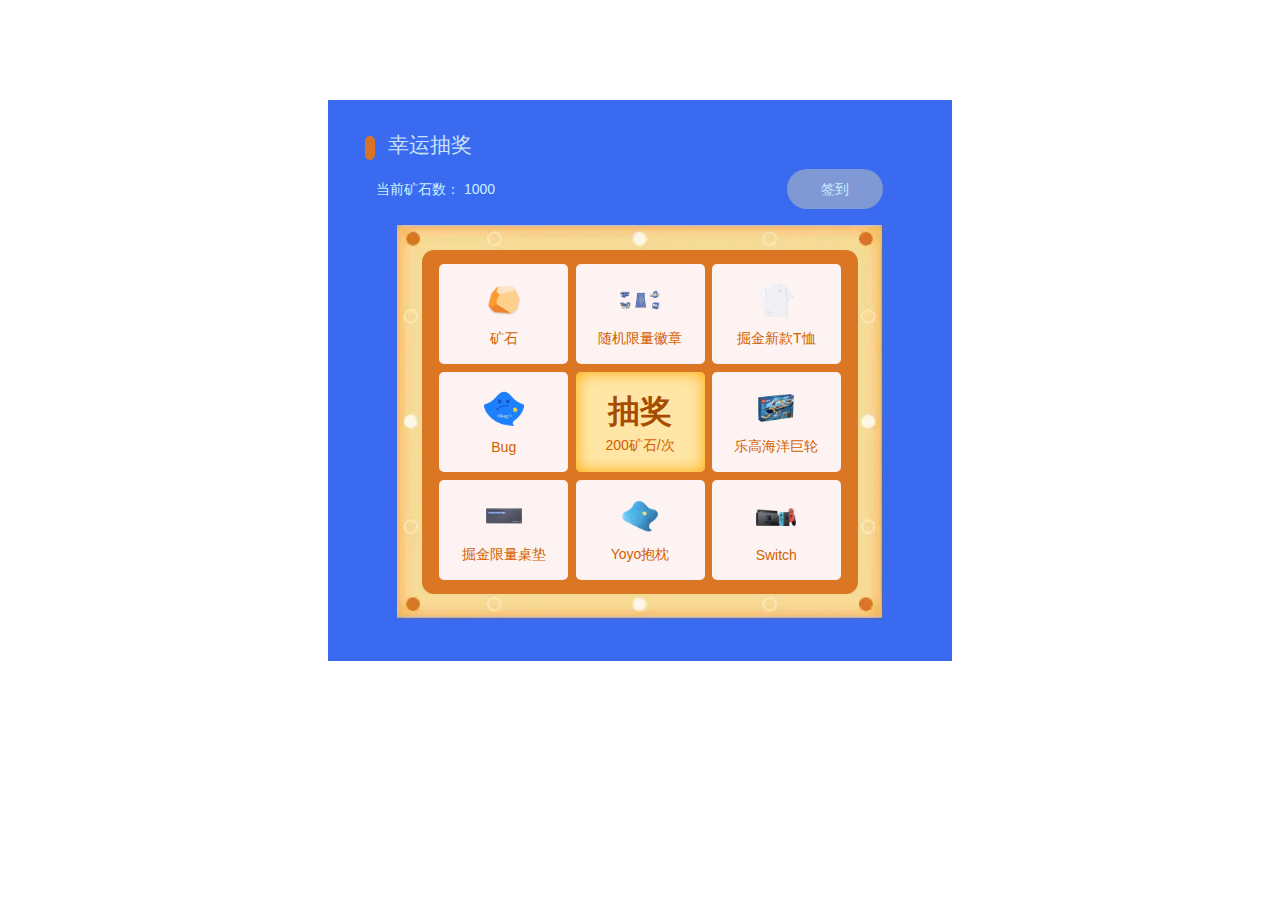
<file: index.html>
<!DOCTYPE html>
<html lang="en">
<head>
    <meta charset="UTF-8">
    <meta http-equiv="X-UA-Compatible" content="IE=edge">
    <meta name="viewport" content="width=device-width, initial-scale=1.0">
    <title>幸运大抽奖</title>
    <link rel="stylesheet" href="./layui-v2.6.8/layui-v2.6.8/layui/css/layui.css">
    <link rel="stylesheet" href="./index.css">
    

</head>
<body>
    <div class="wrapper">
        <h2>幸运抽奖</h2>
        <div class="header">
            <span class="total">当前矿石数：</span> 
            <span class="total" id="mineral">1000</span>
            <span id="btnSign_in">签到</span>
            <span id="btnSigned_in">已签到</span>
        </div>
        <!-- 抽奖面板 -->
        <div class="main">
            <ul>
                <li>
                    <img src="./images/矿石.png" alt="">
                    <span class="title">矿石</span>
                </li>
                <li>
                    <img src="./images/徽章.png" alt="">
                    <span class="title">随机限量徽章</span>
                </li>
                <li>
                    <img src="./images/T恤.png" alt="">
                    <span class="title">掘金新款T恤</span>
                </li>
                <li>
                    <img src="./images/Bug.png" alt="">
                    <span class="title">Bug</span>
                </li>
                <li id="btnDraw">
                    <h4>抽奖</h4>
                    <span class="title">200矿石/次</span>
                </li>
                <li>
                    <img src="./images/乐高海洋巨轮.png" alt="">
                    <span class="title">乐高海洋巨轮</span>
                </li>
                <li>
                    <img src="./images/桌垫.png" alt="">
                    <span class="title">掘金限量桌垫</span>
                </li>
                <li>
                    <img src="./images/抱枕.png" alt="">
                    <span class="title">Yoyo抱枕</span>
                </li>
                <li>
                    <img src="./images/Switch.png" alt="">
                    <span class="title">Switch</span>
                </li>
            </ul>
        </div>
    </div>
    <script src="./layui-v2.6.8/layui-v2.6.8/layui/layui.js"></script>
    <script src="./index.js"></script>
    
</body>
</html>
</file>
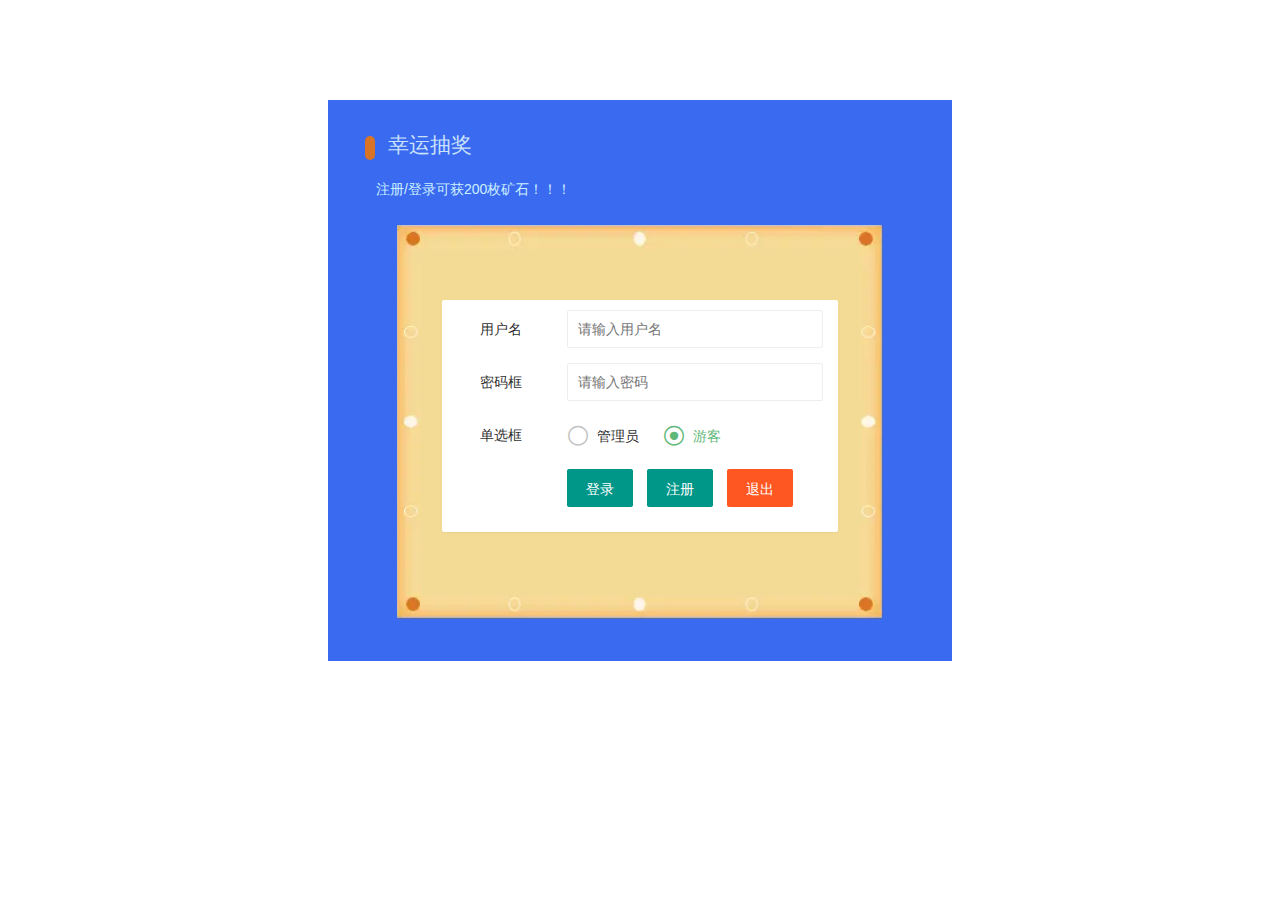
<file: login.html>
<!DOCTYPE html>
<html lang="en">

<head>
    <meta charset="UTF-8">
    <meta http-equiv="X-UA-Compatible" content="IE=edge">
    <meta name="viewport" content="width=device-width, initial-scale=1.0">
    <title>幸运大抽奖</title>
    <link rel="stylesheet" href="./layui-v2.6.8/layui-v2.6.8/layui/css/layui.css">
    <link rel="stylesheet" href="/css/common.css">


</head>

<body>
    <div class="draw">
        <h2>幸运抽奖</h2>
        <div class="header">
            <span class="total">注册/登录可获200枚矿石！！！</span>
        </div>
        <!-- 抽奖面板 -->
        <div class="main">
            <div class="layui-card" style="margin: 50px 20px;">
                <div class="layui-card-body">
                    <!-- 登录表单 -->
                    <form class="layui-form" id="form-login" action="">
                        <div class="layui-form-item">
                            <label class="layui-form-label">用户名</label>
                            <div class="layui-input-block">
                                <input type="text" name="username" required lay-verify="required" placeholder="请输入用户名"
                                    autocomplete="off" class="layui-input">
                            </div>
                        </div>
                        <div class="layui-form-item">
                            <label class="layui-form-label">密码框</label>
                            <div class="layui-input-block">
                                <input type="password" name="password" required lay-verify="required"
                                    placeholder="请输入密码" autocomplete="off" class="layui-input">
                            </div>
                        </div>
                        <div class="layui-form-item">
                            <label class="layui-form-label">单选框</label>
                            <div class="layui-input-block">
                                <input type="radio" name="status" value="1" title="管理员">
                                <input type="radio" name="status" value="0" title="游客" checked>
                            </div>
                        </div>
                        <div class="layui-form-item">
                            <div class="layui-input-block">
                                <button class="layui-btn" lay-submit lay-filter="formDemo">登录</button>
                                <button type="button" id="form_reguser" class="layui-btn">注册</button>
                                <a href="./index.html" class="layui-btn  layui-btn-danger quit">退出</a>
                            </div>
                        </div>
                    </form>
                    <!-- 注册表单 -->
                    <form class="layui-form"  id="form-reg" action=""style="display: none;">
                        <div class="layui-form-item">
                            <label class="layui-form-label">用户名</label>
                            <div class="layui-input-block">
                                <input type="text" name="username" required lay-verify="required" placeholder="请输入用户名"
                                    autocomplete="off" class="layui-input">
                            </div>
                        </div>
                        <div class="layui-form-item">
                            <label class="layui-form-label">密码框</label>
                            <div class="layui-input-block">
                                <input type="password" name="password" required lay-verify="required"
                                    placeholder="请输入密码" autocomplete="off" class="layui-input">
                            </div>
                        </div>
                        <div class="layui-form-item">
                            <label class="layui-form-label">单选框</label>
                            <div class="layui-input-block">
                                <input type="radio" name="status" value="1" title="管理员">
                                <input type="radio" name="status" value="0" title="游客" checked>
                            </div>
                        </div>
                        <div class="layui-form-item">
                            <div class="layui-input-block">
                                <button class="layui-btn" lay-submit  lay-filter="formDemo">注册</button>
                                <a href="./index.html" class="layui-btn  layui-btn-danger quit">退出</a>
                            </div>
                        </div>
                    </form>
                </div>
            </div>
        </div>
    </div>
    <script src="./layui-v2.6.8/layui-v2.6.8/layui/layui.js"></script>
    <script src="./js/jquery.js"></script>
    <script src="./js/login.js"></script>

</body>

</html>
</file>
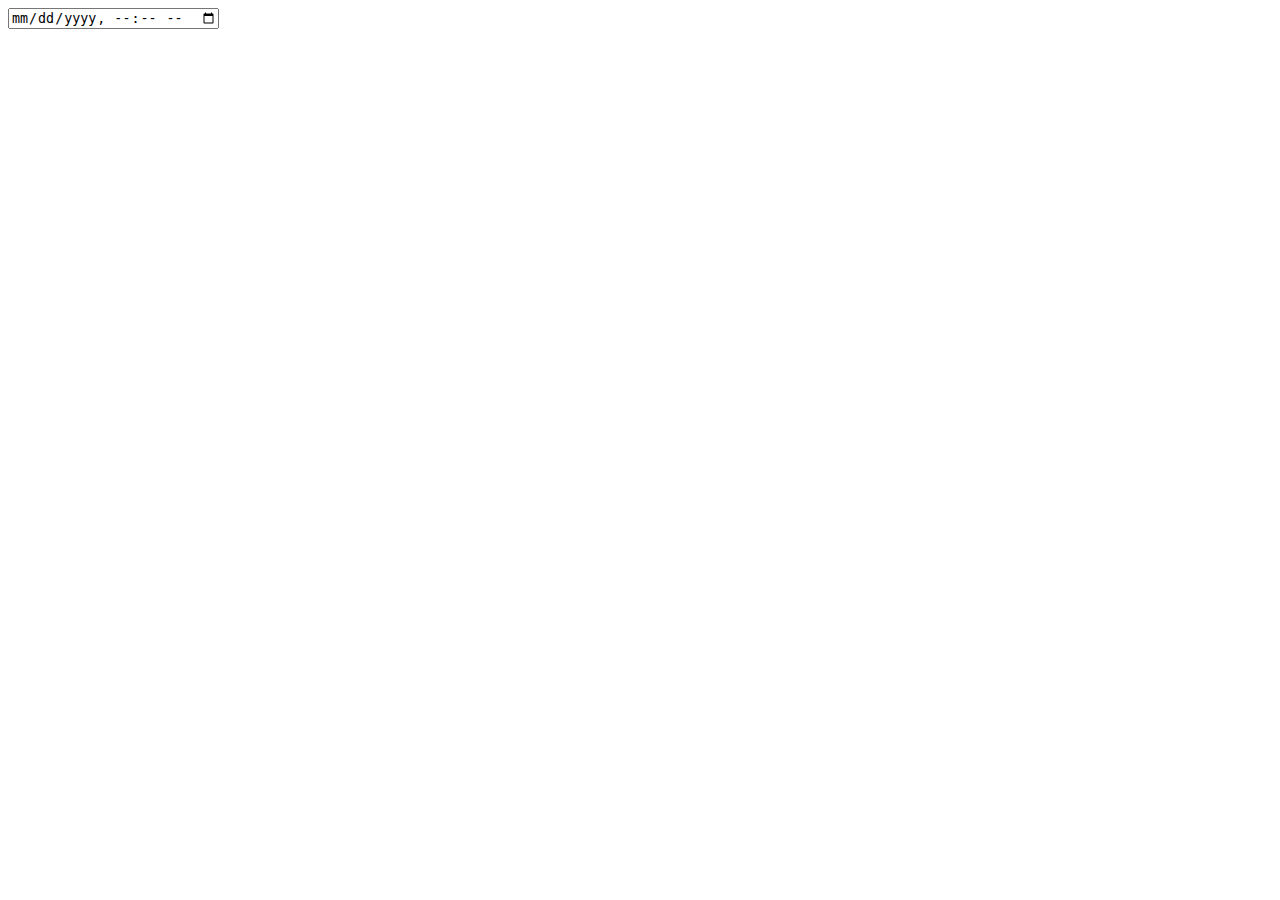
<file: test.html>
<!DOCTYPE html>
<html lang="en">

<head>
    <meta charset="UTF-8">
    <meta http-equiv="X-UA-Compatible" content="IE=edge">
    <meta name="viewport" content="width=device-width, initial-scale=1.0">
    <title>Document</title>
</head>

<body>

    <input type="datetime-local">
    <script>
        //中奖概率
        // function drawProbability(probability) {
        //     let random = Math.random();
        //     if (random <= probability) {
        //         return '中奖了';
        //     } else {
        //         return '未中奖';
        //     }
        // }
        // let time = {
        //     中奖了: 0,
        //     未中奖: 0
        // };
        // for (let i = 0; i < 1000000; i++) {
        //     let result = drawProbability(0.2)
        //     time[result]++;
        // }
        // for (const key in time) {
        //     time[key] /= 1000000
        // }



        // console.log(time);
        // function getUrlBase64(url, ext, callback) {
        //     var canvas = document.createElement("canvas");   //创建canvas DOM元素
        //     var ctx = canvas.getContext("2d");
        //     var img = new Image;
        //     img.crossOrigin = 'Anonymous';
        //     img.src = url;
        //     img.onload = function () {
        //         canvas.height = 100; //指定画板的高度,自定义
        //         canvas.width = 100; //指定画板的宽度，自定义
        //         ctx.drawImage(img, 0, 0, 100, 100); //参数可自定义
        //         var dataURL = canvas.toDataURL("image/" + ext);
        //         callback.call(this, dataURL); //回掉函数获取Base64编码
        //         canvas = null;
        //     };
        // }
        // getUrlBase64('./images/矿石.png', 'png', function (base64) {
        //     console.log(base64);//base64编码值
        // });

        let str = '2021-09-02T01:57';
        let time = str.replace(/[\-:T]+/g, '')
        function getTime() {
            let date = new Date();
            let y = date.getFullYear();
            let M = date.getMonth() + 1;
            M = M < 10 ? '0' + M : M;
            let d = date.getDate();
            d = d < 10 ? '0' + d : d;
            let h = date.getHours();
            h = h < 10 ? '0' + h : h;
            let m = date.getMinutes();
            m = m < 10 ? '0' + m : m;
            return y + M + d + h + m;
        }
        nowtime = getTime()
        if (time < nowtime) {
            console.log('已经过去');
        } else if (time > nowtime) {
            console.log('在将来');
        } else {
            console.log('正是现在');
        }



    </script>
</body>

</html>
</file>
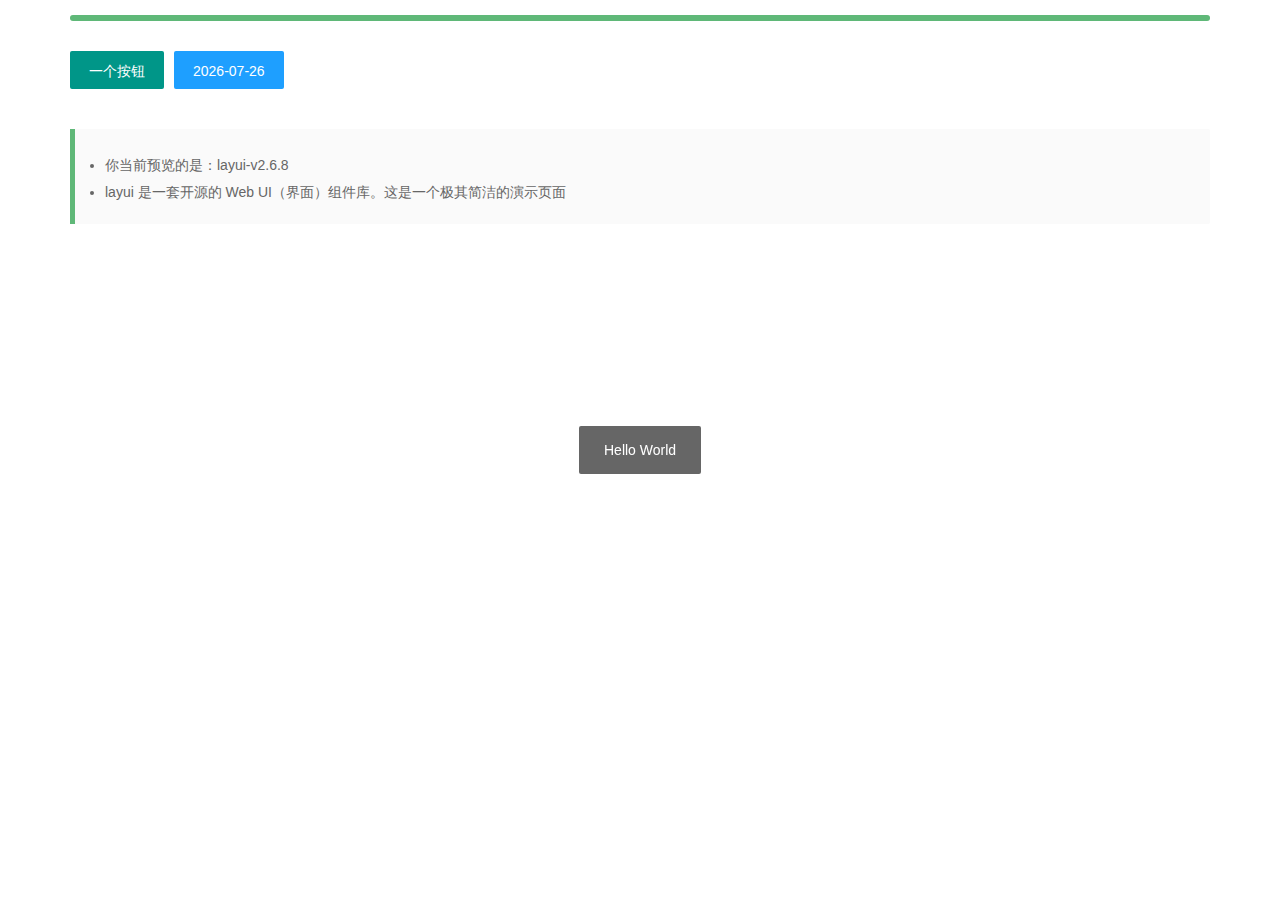
<file: layui-v2.6.8/layui-v2.6.8/test.html>
<!DOCTYPE html>
<html>
<head>
  <meta charset="utf-8">
  <meta name="viewport" content="width=device-width, initial-scale=1, maximum-scale=1">
  <title>测试 - layui</title>
  <link rel="stylesheet" href="layui/css/layui.css">
</head>
<body>

<div class="layui-container">
  <div class="layui-progress" style="margin: 15px 0 30px;">
    <div class="layui-progress-bar" lay-percent="100%"></div>
  </div>
  
  
  <div class="layui-btn-container">
    <button class="layui-btn" test-active="test-form">一个按钮</button>
    <button class="layui-btn layui-btn-normal" id="test2">当前日期</button>
  </div>
  
  <blockquote class="layui-elem-quote" style="margin-top: 30px;">
    <div class="layui-text">
      <ul>
        <li>你当前预览的是：<span>layui-v<span id="version"></span></span></li>
        <li>layui 是一套开源的 Web UI（界面）组件库。这是一个极其简洁的演示页面</li>
      </ul>
    </div>
  </blockquote>
</div>



<!-- 引入 layui.js 的 <script> 标签最好放置在 html 末尾 -->
<script src="layui/layui.js"></script>
<script>
layui.use(function(){
  var layer = layui.layer
  ,form = layui.form
  ,laypage = layui.laypage
  ,element = layui.element
  ,laydate = layui.laydate
  ,util = layui.util;
  
  //欢迎信息
  layer.msg('Hello World');
  
  //输出版本号
  lay('#version').html(layui.v);
  
  //日期
  laydate.render({
    elem: '#test2'
    ,value: new Date()
    ,isInitValue: true
  });
  
  //触发事件
  util.event('test-active', {
    'test-form': function(){
      layer.open({
        type: 1
        ,resize: false
        ,shadeClose: true
        ,area: '350px'
        ,title: 'layer + form'
        ,content: ['<ul class="layui-form layui-form-pane" style="margin: 15px;">'
          ,'<li class="layui-form-item">'
            ,'<label class="layui-form-label">输入框</label>'
            ,'<div class="layui-input-block">'
              ,'<input class="layui-input" lay-verify="required" name="field1">'
            ,'</div>'
          ,'</li>'
          ,'<li class="layui-form-item">'
            ,'<label class="layui-form-label">选择框</label>'
            ,'<div class="layui-input-block">'
              ,'<select name="field2">'
                ,'<option value="A">A</option>'
                ,'<option value="B">B</option>'
              ,'<select>'
            ,'</div>'
          ,'</li>'
          ,'<li class="layui-form-item" style="text-align:center;">'
            ,'<button type="submit" lay-submit lay-filter="*" class="layui-btn">提交</button>'
          ,'</li>'
        ,'</ul>'].join('')
        ,success: function(layero, index){
          layero.find('.layui-layer-content').css('overflow', 'visible');
          
          form.render().on('submit(*)', function(data){
            layer.msg(JSON.stringify(data.field), {icon: 1});
            //layer.close(index); //关闭层
          });
        }
      });
    }
  });
});
</script>
</body>
</html>
</file>
<file: layui-v2.6.8/layui-v2.6.8/layui/css/layui.css>
.layui-inline,img{display:inline-block;vertical-align:middle}h1,h2,h3,h4,h5,h6{font-weight:400}a,body{color:#333}.layui-edge,.layui-header,.layui-inline,.layui-main{position:relative}.layui-edge,hr{height:0;overflow:hidden}.layui-layout-body,.layui-side,.layui-side-scroll{overflow-x:hidden}.layui-edge,.layui-elip,hr{overflow:hidden}.layui-btn,.layui-edge,.layui-inline,img{vertical-align:middle}.layui-btn,.layui-disabled,.layui-icon,.layui-unselect{-moz-user-select:none;-webkit-user-select:none;-ms-user-select:none}blockquote,body,button,dd,div,dl,dt,form,h1,h2,h3,h4,h5,h6,input,li,ol,p,pre,td,textarea,th,ul{margin:0;padding:0;-webkit-tap-highlight-color:rgba(0,0,0,0)}a:active,a:hover{outline:0}img{border:none}li{list-style:none}table{border-collapse:collapse;border-spacing:0}h4,h5,h6{font-size:100%}button,input,optgroup,option,select,textarea{font-family:inherit;font-size:inherit;font-style:inherit;font-weight:inherit;outline:0}pre{white-space:pre-wrap;white-space:-moz-pre-wrap;white-space:-pre-wrap;white-space:-o-pre-wrap;word-wrap:break-word}body{line-height:1.6;color:rgba(0,0,0,.85);font:14px Helvetica Neue,Helvetica,PingFang SC,Tahoma,Arial,sans-serif}hr{line-height:0;margin:10px 0;padding:0;border:none!important;border-bottom:1px solid #eee!important;clear:both;background:0 0}a{text-decoration:none}a:hover{color:#777}a cite{font-style:normal;*cursor:pointer}.layui-border-box,.layui-border-box *{box-sizing:border-box}.layui-box,.layui-box *{box-sizing:content-box}.layui-clear{clear:both;*zoom:1}.layui-clear:after{content:'\20';clear:both;*zoom:1;display:block;height:0}.layui-inline{*display:inline;*zoom:1}.layui-btn,.layui-btn-group,.layui-edge{display:inline-block}.layui-edge{width:0;border-width:6px;border-style:dashed;border-color:transparent}.layui-edge-top{top:-4px;border-bottom-color:#999;border-bottom-style:solid}.layui-edge-right{border-left-color:#999;border-left-style:solid}.layui-edge-bottom{top:2px;border-top-color:#999;border-top-style:solid}.layui-edge-left{border-right-color:#999;border-right-style:solid}.layui-elip{text-overflow:ellipsis;white-space:nowrap}.layui-disabled,.layui-disabled:hover{color:#d2d2d2!important;cursor:not-allowed!important}.layui-circle{border-radius:100%}.layui-show{display:block!important}.layui-hide{display:none!important}.layui-show-v{visibility:visible!important}.layui-hide-v{visibility:hidden!important}@font-face{font-family:layui-icon;src:url(../font/iconfont.eot?v=256);src:url(../font/iconfont.eot?v=256#iefix) format('embedded-opentype'),url(../font/iconfont.woff2?v=256) format('woff2'),url(../font/iconfont.woff?v=256) format('woff'),url(../font/iconfont.ttf?v=256) format('truetype'),url(../font/iconfont.svg?v=256#layui-icon) format('svg')}.layui-icon{font-family:layui-icon!important;font-size:16px;font-style:normal;-webkit-font-smoothing:antialiased;-moz-osx-font-smoothing:grayscale}.layui-icon-reply-fill:before{content:"\e611"}.layui-icon-set-fill:before{content:"\e614"}.layui-icon-menu-fill:before{content:"\e60f"}.layui-icon-search:before{content:"\e615"}.layui-icon-share:before{content:"\e641"}.layui-icon-set-sm:before{content:"\e620"}.layui-icon-engine:before{content:"\e628"}.layui-icon-close:before{content:"\1006"}.layui-icon-close-fill:before{content:"\1007"}.layui-icon-chart-screen:before{content:"\e629"}.layui-icon-star:before{content:"\e600"}.layui-icon-circle-dot:before{content:"\e617"}.layui-icon-chat:before{content:"\e606"}.layui-icon-release:before{content:"\e609"}.layui-icon-list:before{content:"\e60a"}.layui-icon-chart:before{content:"\e62c"}.layui-icon-ok-circle:before{content:"\1005"}.layui-icon-layim-theme:before{content:"\e61b"}.layui-icon-table:before{content:"\e62d"}.layui-icon-right:before{content:"\e602"}.layui-icon-left:before{content:"\e603"}.layui-icon-cart-simple:before{content:"\e698"}.layui-icon-face-cry:before{content:"\e69c"}.layui-icon-face-smile:before{content:"\e6af"}.layui-icon-survey:before{content:"\e6b2"}.layui-icon-tree:before{content:"\e62e"}.layui-icon-ie:before{content:"\e7bb"}.layui-icon-upload-circle:before{content:"\e62f"}.layui-icon-add-circle:before{content:"\e61f"}.layui-icon-download-circle:before{content:"\e601"}.layui-icon-templeate-1:before{content:"\e630"}.layui-icon-util:before{content:"\e631"}.layui-icon-face-surprised:before{content:"\e664"}.layui-icon-edit:before{content:"\e642"}.layui-icon-speaker:before{content:"\e645"}.layui-icon-down:before{content:"\e61a"}.layui-icon-file:before{content:"\e621"}.layui-icon-layouts:before{content:"\e632"}.layui-icon-rate-half:before{content:"\e6c9"}.layui-icon-add-circle-fine:before{content:"\e608"}.layui-icon-prev-circle:before{content:"\e633"}.layui-icon-read:before{content:"\e705"}.layui-icon-404:before{content:"\e61c"}.layui-icon-carousel:before{content:"\e634"}.layui-icon-help:before{content:"\e607"}.layui-icon-code-circle:before{content:"\e635"}.layui-icon-windows:before{content:"\e67f"}.layui-icon-water:before{content:"\e636"}.layui-icon-username:before{content:"\e66f"}.layui-icon-find-fill:before{content:"\e670"}.layui-icon-about:before{content:"\e60b"}.layui-icon-location:before{content:"\e715"}.layui-icon-up:before{content:"\e619"}.layui-icon-pause:before{content:"\e651"}.layui-icon-date:before{content:"\e637"}.layui-icon-layim-uploadfile:before{content:"\e61d"}.layui-icon-delete:before{content:"\e640"}.layui-icon-play:before{content:"\e652"}.layui-icon-top:before{content:"\e604"}.layui-icon-firefox:before{content:"\e686"}.layui-icon-friends:before{content:"\e612"}.layui-icon-refresh-3:before{content:"\e9aa"}.layui-icon-ok:before{content:"\e605"}.layui-icon-layer:before{content:"\e638"}.layui-icon-face-smile-fine:before{content:"\e60c"}.layui-icon-dollar:before{content:"\e659"}.layui-icon-group:before{content:"\e613"}.layui-icon-layim-download:before{content:"\e61e"}.layui-icon-picture-fine:before{content:"\e60d"}.layui-icon-link:before{content:"\e64c"}.layui-icon-diamond:before{content:"\e735"}.layui-icon-log:before{content:"\e60e"}.layui-icon-key:before{content:"\e683"}.layui-icon-rate-solid:before{content:"\e67a"}.layui-icon-fonts-del:before{content:"\e64f"}.layui-icon-unlink:before{content:"\e64d"}.layui-icon-fonts-clear:before{content:"\e639"}.layui-icon-triangle-r:before{content:"\e623"}.layui-icon-circle:before{content:"\e63f"}.layui-icon-radio:before{content:"\e643"}.layui-icon-align-center:before{content:"\e647"}.layui-icon-align-right:before{content:"\e648"}.layui-icon-align-left:before{content:"\e649"}.layui-icon-loading-1:before{content:"\e63e"}.layui-icon-return:before{content:"\e65c"}.layui-icon-fonts-strong:before{content:"\e62b"}.layui-icon-upload:before{content:"\e67c"}.layui-icon-dialogue:before{content:"\e63a"}.layui-icon-video:before{content:"\e6ed"}.layui-icon-headset:before{content:"\e6fc"}.layui-icon-cellphone-fine:before{content:"\e63b"}.layui-icon-add-1:before{content:"\e654"}.layui-icon-face-smile-b:before{content:"\e650"}.layui-icon-fonts-html:before{content:"\e64b"}.layui-icon-screen-full:before{content:"\e622"}.layui-icon-form:before{content:"\e63c"}.layui-icon-cart:before{content:"\e657"}.layui-icon-camera-fill:before{content:"\e65d"}.layui-icon-tabs:before{content:"\e62a"}.layui-icon-heart-fill:before{content:"\e68f"}.layui-icon-fonts-code:before{content:"\e64e"}.layui-icon-ios:before{content:"\e680"}.layui-icon-at:before{content:"\e687"}.layui-icon-fire:before{content:"\e756"}.layui-icon-set:before{content:"\e716"}.layui-icon-fonts-u:before{content:"\e646"}.layui-icon-triangle-d:before{content:"\e625"}.layui-icon-tips:before{content:"\e702"}.layui-icon-picture:before{content:"\e64a"}.layui-icon-more-vertical:before{content:"\e671"}.layui-icon-bluetooth:before{content:"\e689"}.layui-icon-flag:before{content:"\e66c"}.layui-icon-loading:before{content:"\e63d"}.layui-icon-fonts-i:before{content:"\e644"}.layui-icon-refresh-1:before{content:"\e666"}.layui-icon-rmb:before{content:"\e65e"}.layui-icon-addition:before{content:"\e624"}.layui-icon-home:before{content:"\e68e"}.layui-icon-time:before{content:"\e68d"}.layui-icon-user:before{content:"\e770"}.layui-icon-notice:before{content:"\e667"}.layui-icon-chrome:before{content:"\e68a"}.layui-icon-edge:before{content:"\e68b"}.layui-icon-login-weibo:before{content:"\e675"}.layui-icon-voice:before{content:"\e688"}.layui-icon-upload-drag:before{content:"\e681"}.layui-icon-login-qq:before{content:"\e676"}.layui-icon-snowflake:before{content:"\e6b1"}.layui-icon-heart:before{content:"\e68c"}.layui-icon-logout:before{content:"\e682"}.layui-icon-file-b:before{content:"\e655"}.layui-icon-template:before{content:"\e663"}.layui-icon-transfer:before{content:"\e691"}.layui-icon-auz:before{content:"\e672"}.layui-icon-console:before{content:"\e665"}.layui-icon-app:before{content:"\e653"}.layui-icon-prev:before{content:"\e65a"}.layui-icon-website:before{content:"\e7ae"}.layui-icon-next:before{content:"\e65b"}.layui-icon-component:before{content:"\e857"}.layui-icon-android:before{content:"\e684"}.layui-icon-more:before{content:"\e65f"}.layui-icon-login-wechat:before{content:"\e677"}.layui-icon-shrink-right:before{content:"\e668"}.layui-icon-spread-left:before{content:"\e66b"}.layui-icon-camera:before{content:"\e660"}.layui-icon-note:before{content:"\e66e"}.layui-icon-refresh:before{content:"\e669"}.layui-icon-female:before{content:"\e661"}.layui-icon-male:before{content:"\e662"}.layui-icon-screen-restore:before{content:"\e758"}.layui-icon-password:before{content:"\e673"}.layui-icon-senior:before{content:"\e674"}.layui-icon-theme:before{content:"\e66a"}.layui-icon-tread:before{content:"\e6c5"}.layui-icon-praise:before{content:"\e6c6"}.layui-icon-star-fill:before{content:"\e658"}.layui-icon-rate:before{content:"\e67b"}.layui-icon-template-1:before{content:"\e656"}.layui-icon-vercode:before{content:"\e679"}.layui-icon-service:before{content:"\e626"}.layui-icon-cellphone:before{content:"\e678"}.layui-icon-print:before{content:"\e66d"}.layui-icon-cols:before{content:"\e610"}.layui-icon-wifi:before{content:"\e7e0"}.layui-icon-export:before{content:"\e67d"}.layui-icon-rss:before{content:"\e808"}.layui-icon-slider:before{content:"\e714"}.layui-icon-email:before{content:"\e618"}.layui-icon-subtraction:before{content:"\e67e"}.layui-icon-mike:before{content:"\e6dc"}.layui-icon-light:before{content:"\e748"}.layui-icon-gift:before{content:"\e627"}.layui-icon-mute:before{content:"\e685"}.layui-icon-reduce-circle:before{content:"\e616"}.layui-icon-music:before{content:"\e690"}.layui-main{width:1140px;margin:0 auto}.layui-header{z-index:1000;height:60px}.layui-header a:hover{transition:all .5s;-webkit-transition:all .5s}.layui-side{position:fixed;left:0;top:0;bottom:0;z-index:999;width:200px}.layui-side-scroll{position:relative;width:220px;height:100%}.layui-body{position:relative;left:200px;right:0;top:0;bottom:0;z-index:900;width:auto;box-sizing:border-box}.layui-layout-admin .layui-header{position:fixed;top:0;left:0;right:0;background-color:#23262E}.layui-layout-admin .layui-side{top:60px;width:200px;overflow-x:hidden}.layui-layout-admin .layui-body{position:absolute;top:60px;padding-bottom:44px}.layui-layout-admin .layui-main{width:auto;margin:0 15px}.layui-layout-admin .layui-footer{position:fixed;left:200px;right:0;bottom:0;z-index:990;height:44px;line-height:44px;padding:0 15px;box-shadow:-1px 0 4px rgb(0 0 0 / 12%);background-color:#FAFAFA}.layui-layout-admin .layui-logo{position:absolute;left:0;top:0;width:200px;height:100%;line-height:60px;text-align:center;color:#009688;font-size:16px;box-shadow:0 1px 2px 0 rgb(0 0 0 / 15%)}.layui-layout-admin .layui-header .layui-nav{background:0 0}.layui-layout-left{position:absolute!important;left:200px;top:0}.layui-layout-right{position:absolute!important;right:0;top:0}.layui-container{position:relative;margin:0 auto;padding:0 15px;box-sizing:border-box}.layui-fluid{position:relative;margin:0 auto;padding:0 15px}.layui-row:after,.layui-row:before{content:"";display:block;clear:both}.layui-col-lg1,.layui-col-lg10,.layui-col-lg11,.layui-col-lg12,.layui-col-lg2,.layui-col-lg3,.layui-col-lg4,.layui-col-lg5,.layui-col-lg6,.layui-col-lg7,.layui-col-lg8,.layui-col-lg9,.layui-col-md1,.layui-col-md10,.layui-col-md11,.layui-col-md12,.layui-col-md2,.layui-col-md3,.layui-col-md4,.layui-col-md5,.layui-col-md6,.layui-col-md7,.layui-col-md8,.layui-col-md9,.layui-col-sm1,.layui-col-sm10,.layui-col-sm11,.layui-col-sm12,.layui-col-sm2,.layui-col-sm3,.layui-col-sm4,.layui-col-sm5,.layui-col-sm6,.layui-col-sm7,.layui-col-sm8,.layui-col-sm9,.layui-col-xs1,.layui-col-xs10,.layui-col-xs11,.layui-col-xs12,.layui-col-xs2,.layui-col-xs3,.layui-col-xs4,.layui-col-xs5,.layui-col-xs6,.layui-col-xs7,.layui-col-xs8,.layui-col-xs9{position:relative;display:block;box-sizing:border-box}.layui-col-xs1,.layui-col-xs10,.layui-col-xs11,.layui-col-xs12,.layui-col-xs2,.layui-col-xs3,.layui-col-xs4,.layui-col-xs5,.layui-col-xs6,.layui-col-xs7,.layui-col-xs8,.layui-col-xs9{float:left}.layui-col-xs1{width:8.33333333%}.layui-col-xs2{width:16.66666667%}.layui-col-xs3{width:25%}.layui-col-xs4{width:33.33333333%}.layui-col-xs5{width:41.66666667%}.layui-col-xs6{width:50%}.layui-col-xs7{width:58.33333333%}.layui-col-xs8{width:66.66666667%}.layui-col-xs9{width:75%}.layui-col-xs10{width:83.33333333%}.layui-col-xs11{width:91.66666667%}.layui-col-xs12{width:100%}.layui-col-xs-offset1{margin-left:8.33333333%}.layui-col-xs-offset2{margin-left:16.66666667%}.layui-col-xs-offset3{margin-left:25%}.layui-col-xs-offset4{margin-left:33.33333333%}.layui-col-xs-offset5{margin-left:41.66666667%}.layui-col-xs-offset6{margin-left:50%}.layui-col-xs-offset7{margin-left:58.33333333%}.layui-col-xs-offset8{margin-left:66.66666667%}.layui-col-xs-offset9{margin-left:75%}.layui-col-xs-offset10{margin-left:83.33333333%}.layui-col-xs-offset11{margin-left:91.66666667%}.layui-col-xs-offset12{margin-left:100%}@media screen and (max-width:768px){.layui-hide-xs{display:none!important}.layui-show-xs-block{display:block!important}.layui-show-xs-inline{display:inline!important}.layui-show-xs-inline-block{display:inline-block!important}}@media screen and (min-width:768px){.layui-container{width:750px}.layui-hide-sm{display:none!important}.layui-show-sm-block{display:block!important}.layui-show-sm-inline{display:inline!important}.layui-show-sm-inline-block{display:inline-block!important}.layui-col-sm1,.layui-col-sm10,.layui-col-sm11,.layui-col-sm12,.layui-col-sm2,.layui-col-sm3,.layui-col-sm4,.layui-col-sm5,.layui-col-sm6,.layui-col-sm7,.layui-col-sm8,.layui-col-sm9{float:left}.layui-col-sm1{width:8.33333333%}.layui-col-sm2{width:16.66666667%}.layui-col-sm3{width:25%}.layui-col-sm4{width:33.33333333%}.layui-col-sm5{width:41.66666667%}.layui-col-sm6{width:50%}.layui-col-sm7{width:58.33333333%}.layui-col-sm8{width:66.66666667%}.layui-col-sm9{width:75%}.layui-col-sm10{width:83.33333333%}.layui-col-sm11{width:91.66666667%}.layui-col-sm12{width:100%}.layui-col-sm-offset1{margin-left:8.33333333%}.layui-col-sm-offset2{margin-left:16.66666667%}.layui-col-sm-offset3{margin-left:25%}.layui-col-sm-offset4{margin-left:33.33333333%}.layui-col-sm-offset5{margin-left:41.66666667%}.layui-col-sm-offset6{margin-left:50%}.layui-col-sm-offset7{margin-left:58.33333333%}.layui-col-sm-offset8{margin-left:66.66666667%}.layui-col-sm-offset9{margin-left:75%}.layui-col-sm-offset10{margin-left:83.33333333%}.layui-col-sm-offset11{margin-left:91.66666667%}.layui-col-sm-offset12{margin-left:100%}}@media screen and (min-width:992px){.layui-container{width:970px}.layui-hide-md{display:none!important}.layui-show-md-block{display:block!important}.layui-show-md-inline{display:inline!important}.layui-show-md-inline-block{display:inline-block!important}.layui-col-md1,.layui-col-md10,.layui-col-md11,.layui-col-md12,.layui-col-md2,.layui-col-md3,.layui-col-md4,.layui-col-md5,.layui-col-md6,.layui-col-md7,.layui-col-md8,.layui-col-md9{float:left}.layui-col-md1{width:8.33333333%}.layui-col-md2{width:16.66666667%}.layui-col-md3{width:25%}.layui-col-md4{width:33.33333333%}.layui-col-md5{width:41.66666667%}.layui-col-md6{width:50%}.layui-col-md7{width:58.33333333%}.layui-col-md8{width:66.66666667%}.layui-col-md9{width:75%}.layui-col-md10{width:83.33333333%}.layui-col-md11{width:91.66666667%}.layui-col-md12{width:100%}.layui-col-md-offset1{margin-left:8.33333333%}.layui-col-md-offset2{margin-left:16.66666667%}.layui-col-md-offset3{margin-left:25%}.layui-col-md-offset4{margin-left:33.33333333%}.layui-col-md-offset5{margin-left:41.66666667%}.layui-col-md-offset6{margin-left:50%}.layui-col-md-offset7{margin-left:58.33333333%}.layui-col-md-offset8{margin-left:66.66666667%}.layui-col-md-offset9{margin-left:75%}.layui-col-md-offset10{margin-left:83.33333333%}.layui-col-md-offset11{margin-left:91.66666667%}.layui-col-md-offset12{margin-left:100%}}@media screen and (min-width:1200px){.layui-container{width:1170px}.layui-hide-lg{display:none!important}.layui-show-lg-block{display:block!important}.layui-show-lg-inline{display:inline!important}.layui-show-lg-inline-block{display:inline-block!important}.layui-col-lg1,.layui-col-lg10,.layui-col-lg11,.layui-col-lg12,.layui-col-lg2,.layui-col-lg3,.layui-col-lg4,.layui-col-lg5,.layui-col-lg6,.layui-col-lg7,.layui-col-lg8,.layui-col-lg9{float:left}.layui-col-lg1{width:8.33333333%}.layui-col-lg2{width:16.66666667%}.layui-col-lg3{width:25%}.layui-col-lg4{width:33.33333333%}.layui-col-lg5{width:41.66666667%}.layui-col-lg6{width:50%}.layui-col-lg7{width:58.33333333%}.layui-col-lg8{width:66.66666667%}.layui-col-lg9{width:75%}.layui-col-lg10{width:83.33333333%}.layui-col-lg11{width:91.66666667%}.layui-col-lg12{width:100%}.layui-col-lg-offset1{margin-left:8.33333333%}.layui-col-lg-offset2{margin-left:16.66666667%}.layui-col-lg-offset3{margin-left:25%}.layui-col-lg-offset4{margin-left:33.33333333%}.layui-col-lg-offset5{margin-left:41.66666667%}.layui-col-lg-offset6{margin-left:50%}.layui-col-lg-offset7{margin-left:58.33333333%}.layui-col-lg-offset8{margin-left:66.66666667%}.layui-col-lg-offset9{margin-left:75%}.layui-col-lg-offset10{margin-left:83.33333333%}.layui-col-lg-offset11{margin-left:91.66666667%}.layui-col-lg-offset12{margin-left:100%}}.layui-col-space1{margin:-.5px}.layui-col-space1>*{padding:.5px}.layui-col-space2{margin:-1px}.layui-col-space2>*{padding:1px}.layui-col-space4{margin:-2px}.layui-col-space4>*{padding:2px}.layui-col-space5{margin:-2.5px}.layui-col-space5>*{padding:2.5px}.layui-col-space6{margin:-3px}.layui-col-space6>*{padding:3px}.layui-col-space8{margin:-4px}.layui-col-space8>*{padding:4px}.layui-col-space10{margin:-5px}.layui-col-space10>*{padding:5px}.layui-col-space12{margin:-6px}.layui-col-space12>*{padding:6px}.layui-col-space14{margin:-7px}.layui-col-space14>*{padding:7px}.layui-col-space15{margin:-7.5px}.layui-col-space15>*{padding:7.5px}.layui-col-space16{margin:-8px}.layui-col-space16>*{padding:8px}.layui-col-space18{margin:-9px}.layui-col-space18>*{padding:9px}.layui-col-space20{margin:-10px}.layui-col-space20>*{padding:10px}.layui-col-space22{margin:-11px}.layui-col-space22>*{padding:11px}.layui-col-space24{margin:-12px}.layui-col-space24>*{padding:12px}.layui-col-space25{margin:-12.5px}.layui-col-space25>*{padding:12.5px}.layui-col-space26{margin:-13px}.layui-col-space26>*{padding:13px}.layui-col-space28{margin:-14px}.layui-col-space28>*{padding:14px}.layui-col-space30{margin:-15px}.layui-col-space30>*{padding:15px}.layui-btn,.layui-input,.layui-select,.layui-textarea,.layui-upload-button{outline:0;-webkit-appearance:none;transition:all .3s;-webkit-transition:all .3s;box-sizing:border-box}.layui-elem-quote{margin-bottom:10px;padding:15px;line-height:1.6;border-left:5px solid #5FB878;border-radius:0 2px 2px 0;background-color:#FAFAFA}.layui-quote-nm{border-style:solid;border-width:1px 1px 1px 5px;background:0 0}.layui-elem-field{margin-bottom:10px;padding:0;border-width:1px;border-style:solid}.layui-elem-field legend{margin-left:20px;padding:0 10px;font-size:20px;font-weight:300}.layui-field-title{margin:10px 0 20px;border-width:1px 0 0}.layui-field-box{padding:15px}.layui-field-title .layui-field-box{padding:10px 0}.layui-progress{position:relative;height:6px;border-radius:20px;background-color:#eee}.layui-progress-bar{position:absolute;left:0;top:0;width:0;max-width:100%;height:6px;border-radius:20px;text-align:right;background-color:#5FB878;transition:all .3s;-webkit-transition:all .3s}.layui-progress-big,.layui-progress-big .layui-progress-bar{height:18px;line-height:18px}.layui-progress-text{position:relative;top:-20px;line-height:18px;font-size:12px;color:#666}.layui-progress-big .layui-progress-text{position:static;padding:0 10px;color:#fff}.layui-collapse{border-width:1px;border-style:solid;border-radius:2px}.layui-colla-content,.layui-colla-item{border-top-width:1px;border-top-style:solid}.layui-colla-item:first-child{border-top:none}.layui-colla-title{position:relative;height:42px;line-height:42px;padding:0 15px 0 35px;color:#333;background-color:#FAFAFA;cursor:pointer;font-size:14px;overflow:hidden}.layui-colla-content{display:none;padding:10px 15px;line-height:1.6;color:#666}.layui-colla-icon{position:absolute;left:15px;top:0;font-size:14px}.layui-card-body,.layui-card-header,.layui-form-label,.layui-form-mid,.layui-form-select,.layui-input-block,.layui-input-inline,.layui-panel,.layui-textarea{position:relative}.layui-card{margin-bottom:15px;border-radius:2px;background-color:#fff;box-shadow:0 1px 2px 0 rgba(0,0,0,.05)}.layui-form-select dl,.layui-panel{box-shadow:1px 1px 4px rgb(0 0 0 / 8%)}.layui-card:last-child{margin-bottom:0}.layui-card-header{height:42px;line-height:42px;padding:0 15px;border-bottom:1px solid #f6f6f6;color:#333;border-radius:2px 2px 0 0;font-size:14px}.layui-card-body{padding:10px 15px;line-height:24px}.layui-card-body[pad15]{padding:15px}.layui-card-body[pad20]{padding:20px}.layui-card-body .layui-table{margin:5px 0}.layui-card .layui-tab{margin:0}.layui-panel{border-width:1px;border-style:solid;border-radius:2px;background-color:#fff;color:#666}.layui-bg-black,.layui-bg-blue,.layui-bg-cyan,.layui-bg-green,.layui-bg-orange,.layui-bg-red{color:#fff!important}.layui-panel-window{position:relative;padding:15px;border-radius:0;border-top:5px solid #eee;background-color:#fff}.layui-border,.layui-border-black,.layui-border-blue,.layui-border-cyan,.layui-border-green,.layui-border-orange,.layui-border-red{border-width:1px;border-style:solid}.layui-auxiliar-moving{position:fixed;left:0;right:0;top:0;bottom:0;width:100%;height:100%;background:0 0;z-index:9999999999}.layui-bg-red{background-color:#FF5722!important}.layui-bg-orange{background-color:#FFB800!important}.layui-bg-green{background-color:#009688!important}.layui-bg-cyan{background-color:#2F4056!important}.layui-bg-blue{background-color:#1E9FFF!important}.layui-bg-black{background-color:#393D49!important}.layui-bg-gray{background-color:#FAFAFA!important;color:#666!important}.layui-badge-rim,.layui-border,.layui-colla-content,.layui-colla-item,.layui-collapse,.layui-elem-field,.layui-form-pane .layui-form-item[pane],.layui-form-pane .layui-form-label,.layui-input,.layui-layedit,.layui-layedit-tool,.layui-panel,.layui-quote-nm,.layui-select,.layui-tab-bar,.layui-tab-card,.layui-tab-title,.layui-tab-title .layui-this:after,.layui-textarea{border-color:#eee}.layui-border{color:#666!important}.layui-border-red{border-color:#FF5722!important;color:#FF5722!important}.layui-border-orange{border-color:#FFB800!important;color:#FFB800!important}.layui-border-green{border-color:#009688!important;color:#009688!important}.layui-border-cyan{border-color:#2F4056!important;color:#2F4056!important}.layui-border-blue{border-color:#1E9FFF!important;color:#1E9FFF!important}.layui-border-black{border-color:#393D49!important;color:#393D49!important}.layui-timeline-item:before{background-color:#eee}.layui-text{line-height:1.6;font-size:14px;color:#666}.layui-text h1,.layui-text h2,.layui-text h3{font-weight:500;color:#333}.layui-text h1{font-size:30px}.layui-text h2{font-size:24px}.layui-text h3{font-size:18px}.layui-text a:not(.layui-btn){color:#01AAED}.layui-text a:not(.layui-btn):hover{text-decoration:underline}.layui-text ul{padding:5px 0 5px 15px}.layui-text ul li{margin-top:5px;list-style-type:disc}.layui-text em,.layui-word-aux{color:#999!important;padding-left:5px!important;padding-right:5px!important}.layui-text p{margin:10px 0}.layui-text p:first-child{margin-top:0}.layui-font-12{font-size:12px!important}.layui-font-14{font-size:14px!important}.layui-font-16{font-size:16px!important}.layui-font-18{font-size:18px!important}.layui-font-20{font-size:20px!important}.layui-font-red{color:#FF5722!important}.layui-font-orange{color:#FFB800!important}.layui-font-green{color:#009688!important}.layui-font-cyan{color:#2F4056!important}.layui-font-blue{color:#01AAED!important}.layui-font-black{color:#000!important}.layui-font-gray{color:#c2c2c2!important}.layui-btn{height:38px;line-height:38px;border:1px solid transparent;padding:0 18px;background-color:#009688;color:#fff;white-space:nowrap;text-align:center;font-size:14px;border-radius:2px;cursor:pointer}.layui-btn:hover{opacity:.8;filter:alpha(opacity=80);color:#fff}.layui-btn:active{opacity:1;filter:alpha(opacity=100)}.layui-btn+.layui-btn{margin-left:10px}.layui-btn-container{font-size:0}.layui-btn-container .layui-btn{margin-right:10px;margin-bottom:10px}.layui-btn-container .layui-btn+.layui-btn{margin-left:0}.layui-table .layui-btn-container .layui-btn{margin-bottom:9px}.layui-btn-radius{border-radius:100px}.layui-btn .layui-icon{padding:0 2px;vertical-align:middle\9;vertical-align:bottom}.layui-btn-primary{border-color:#d2d2d2;background:0 0;color:#666}.layui-btn-primary:hover{border-color:#009688;color:#333}.layui-btn-normal{background-color:#1E9FFF}.layui-btn-warm{background-color:#FFB800}.layui-btn-danger{background-color:#FF5722}.layui-btn-checked{background-color:#5FB878}.layui-btn-disabled,.layui-btn-disabled:active,.layui-btn-disabled:hover{border-color:#eee!important;background-color:#FBFBFB!important;color:#d2d2d2!important;cursor:not-allowed!important;opacity:1}.layui-btn-lg{height:44px;line-height:44px;padding:0 25px;font-size:16px}.layui-btn-sm{height:30px;line-height:30px;padding:0 10px;font-size:12px}.layui-btn-xs{height:22px;line-height:22px;padding:0 5px;font-size:12px}.layui-btn-xs i{font-size:12px!important}.layui-btn-group{vertical-align:middle;font-size:0}.layui-btn-group .layui-btn{margin-left:0!important;margin-right:0!important;border-left:1px solid rgba(255,255,255,.5);border-radius:0}.layui-btn-group .layui-btn-primary{border-left:none}.layui-btn-group .layui-btn-primary:hover{border-color:#d2d2d2;color:#009688}.layui-btn-group .layui-btn:first-child{border-left:none;border-radius:2px 0 0 2px}.layui-btn-group .layui-btn-primary:first-child{border-left:1px solid #d2d2d2}.layui-btn-group .layui-btn:last-child{border-radius:0 2px 2px 0}.layui-btn-group .layui-btn+.layui-btn{margin-left:0}.layui-btn-group+.layui-btn-group{margin-left:10px}.layui-btn-fluid{width:100%}.layui-input,.layui-select,.layui-textarea{height:38px;line-height:1.3;line-height:38px\9;border-width:1px;border-style:solid;background-color:#fff;color:rgba(0,0,0,.85);border-radius:2px}.layui-input::-webkit-input-placeholder,.layui-select::-webkit-input-placeholder,.layui-textarea::-webkit-input-placeholder{line-height:1.3}.layui-input,.layui-textarea{display:block;width:100%;padding-left:10px}.layui-input:hover,.layui-textarea:hover{border-color:#eee!important}.layui-input:focus,.layui-textarea:focus{border-color:#d2d2d2!important}.layui-textarea{min-height:100px;height:auto;line-height:20px;padding:6px 10px;resize:vertical}.layui-select{padding:0 10px}.layui-form input[type=checkbox],.layui-form input[type=radio],.layui-form select{display:none}.layui-form [lay-ignore]{display:initial}.layui-form-item{margin-bottom:15px;clear:both;*zoom:1}.layui-form-item:after{content:'\20';clear:both;*zoom:1;display:block;height:0}.layui-form-label{float:left;display:block;padding:9px 15px;width:80px;font-weight:400;line-height:20px;text-align:right}.layui-form-label-col{display:block;float:none;padding:9px 0;line-height:20px;text-align:left}.layui-form-item .layui-inline{margin-bottom:5px;margin-right:10px}.layui-input-block{margin-left:110px;min-height:36px}.layui-input-inline{display:inline-block;vertical-align:middle}.layui-form-item .layui-input-inline{float:left;width:190px;margin-right:10px}.layui-form-text .layui-input-inline{width:auto}.layui-form-mid{float:left;display:block;padding:9px 0!important;line-height:20px;margin-right:10px}.layui-form-danger+.layui-form-select .layui-input,.layui-form-danger:focus{border-color:#FF5722!important}.layui-form-select .layui-input{padding-right:30px;cursor:pointer}.layui-form-select .layui-edge{position:absolute;right:10px;top:50%;margin-top:-3px;cursor:pointer;border-width:6px;border-top-color:#c2c2c2;border-top-style:solid;transition:all .3s;-webkit-transition:all .3s}.layui-form-select dl{display:none;position:absolute;left:0;top:42px;padding:5px 0;z-index:899;min-width:100%;border:1px solid #eee;max-height:300px;overflow-y:auto;background-color:#fff;border-radius:2px;box-sizing:border-box}.layui-form-select dl dd,.layui-form-select dl dt{padding:0 10px;line-height:36px;white-space:nowrap;overflow:hidden;text-overflow:ellipsis}.layui-form-select dl dt{font-size:12px;color:#999}.layui-form-select dl dd{cursor:pointer}.layui-form-select dl dd:hover{background-color:#F6F6F6;-webkit-transition:.5s all;transition:.5s all}.layui-form-select .layui-select-group dd{padding-left:20px}.layui-form-select dl dd.layui-select-tips{padding-left:10px!important;color:#999}.layui-form-select dl dd.layui-this{background-color:#5FB878;color:#fff}.layui-form-checkbox,.layui-form-select dl dd.layui-disabled{background-color:#fff}.layui-form-selected dl{display:block}.layui-form-checkbox,.layui-form-checkbox *,.layui-form-switch{display:inline-block;vertical-align:middle}.layui-form-selected .layui-edge{margin-top:-9px;-webkit-transform:rotate(180deg);transform:rotate(180deg);margin-top:-3px\9}:root .layui-form-selected .layui-edge{margin-top:-9px\0/IE9}.layui-form-selectup dl{top:auto;bottom:42px}.layui-select-none{margin:5px 0;text-align:center;color:#999}.layui-select-disabled .layui-disabled{border-color:#eee!important}.layui-select-disabled .layui-edge{border-top-color:#d2d2d2}.layui-form-checkbox{position:relative;height:30px;line-height:30px;margin-right:10px;padding-right:30px;cursor:pointer;font-size:0;-webkit-transition:.1s linear;transition:.1s linear;box-sizing:border-box}.layui-form-checkbox span{padding:0 10px;height:100%;font-size:14px;border-radius:2px 0 0 2px;background-color:#d2d2d2;color:#fff;overflow:hidden;white-space:nowrap;text-overflow:ellipsis}.layui-form-checkbox:hover span{background-color:#c2c2c2}.layui-form-checkbox i{position:absolute;right:0;top:0;width:30px;height:28px;border:1px solid #d2d2d2;border-left:none;border-radius:0 2px 2px 0;color:#fff;font-size:20px;text-align:center}.layui-form-checkbox:hover i{border-color:#c2c2c2;color:#c2c2c2}.layui-form-checked,.layui-form-checked:hover{border-color:#5FB878}.layui-form-checked span,.layui-form-checked:hover span{background-color:#5FB878}.layui-form-checked i,.layui-form-checked:hover i{color:#5FB878}.layui-form-item .layui-form-checkbox{margin-top:4px}.layui-form-checkbox[lay-skin=primary]{height:auto!important;line-height:normal!important;min-width:18px;min-height:18px;border:none!important;margin-right:0;padding-left:28px;padding-right:0;background:0 0}.layui-form-checkbox[lay-skin=primary] span{padding-left:0;padding-right:15px;line-height:18px;background:0 0;color:#666}.layui-form-checkbox[lay-skin=primary] i{right:auto;left:0;width:16px;height:16px;line-height:16px;border:1px solid #d2d2d2;font-size:12px;border-radius:2px;background-color:#fff;-webkit-transition:.1s linear;transition:.1s linear}.layui-form-checkbox[lay-skin=primary]:hover i{border-color:#5FB878;color:#fff}.layui-form-checked[lay-skin=primary] i{border-color:#5FB878!important;background-color:#5FB878;color:#fff}.layui-checkbox-disabled[lay-skin=primary] span{background:0 0!important;color:#c2c2c2!important}.layui-checkbox-disabled[lay-skin=primary]:hover i{border-color:#d2d2d2}.layui-form-item .layui-form-checkbox[lay-skin=primary]{margin-top:10px}.layui-form-switch{position:relative;height:22px;line-height:22px;min-width:35px;padding:0 5px;margin-top:8px;border:1px solid #d2d2d2;border-radius:20px;cursor:pointer;background-color:#fff;-webkit-transition:.1s linear;transition:.1s linear}.layui-form-switch i{position:absolute;left:5px;top:3px;width:16px;height:16px;border-radius:20px;background-color:#d2d2d2;-webkit-transition:.1s linear;transition:.1s linear}.layui-form-switch em{position:relative;top:0;width:25px;margin-left:21px;padding:0!important;text-align:center!important;color:#999!important;font-style:normal!important;font-size:12px}.layui-form-onswitch{border-color:#5FB878;background-color:#5FB878}.layui-checkbox-disabled,.layui-checkbox-disabled i{border-color:#eee!important}.layui-form-onswitch i{left:100%;margin-left:-21px;background-color:#fff}.layui-form-onswitch em{margin-left:5px;margin-right:21px;color:#fff!important}.layui-checkbox-disabled span{background-color:#eee!important}.layui-checkbox-disabled em{color:#d2d2d2!important}.layui-checkbox-disabled:hover i{color:#fff!important}[lay-radio]{display:none}.layui-form-radio,.layui-form-radio *{display:inline-block;vertical-align:middle}.layui-form-radio{line-height:28px;margin:6px 10px 0 0;padding-right:10px;cursor:pointer;font-size:0}.layui-form-radio *{font-size:14px}.layui-form-radio>i{margin-right:8px;font-size:22px;color:#c2c2c2}.layui-form-radio:hover *,.layui-form-radioed,.layui-form-radioed>i{color:#5FB878}.layui-radio-disabled>i{color:#eee!important}.layui-radio-disabled *{color:#c2c2c2!important}.layui-form-pane .layui-form-label{width:110px;padding:8px 15px;height:38px;line-height:20px;border-width:1px;border-style:solid;border-radius:2px 0 0 2px;text-align:center;background-color:#FAFAFA;overflow:hidden;white-space:nowrap;text-overflow:ellipsis;box-sizing:border-box}.layui-form-pane .layui-input-inline{margin-left:-1px}.layui-form-pane .layui-input-block{margin-left:110px;left:-1px}.layui-form-pane .layui-input{border-radius:0 2px 2px 0}.layui-form-pane .layui-form-text .layui-form-label{float:none;width:100%;border-radius:2px;box-sizing:border-box;text-align:left}.layui-form-pane .layui-form-text .layui-input-inline{display:block;margin:0;top:-1px;clear:both}.layui-form-pane .layui-form-text .layui-input-block{margin:0;left:0;top:-1px}.layui-form-pane .layui-form-text .layui-textarea{min-height:100px;border-radius:0 0 2px 2px}.layui-form-pane .layui-form-checkbox{margin:4px 0 4px 10px}.layui-form-pane .layui-form-radio,.layui-form-pane .layui-form-switch{margin-top:6px;margin-left:10px}.layui-form-pane .layui-form-item[pane]{position:relative;border-width:1px;border-style:solid}.layui-form-pane .layui-form-item[pane] .layui-form-label{position:absolute;left:0;top:0;height:100%;border-width:0 1px 0 0}.layui-form-pane .layui-form-item[pane] .layui-input-inline{margin-left:110px}@media screen and (max-width:450px){.layui-form-item .layui-form-label{text-overflow:ellipsis;overflow:hidden;white-space:nowrap}.layui-form-item .layui-inline{display:block;margin-right:0;margin-bottom:20px;clear:both}.layui-form-item .layui-inline:after{content:'\20';clear:both;display:block;height:0}.layui-form-item .layui-input-inline{display:block;float:none;left:-3px;width:auto!important;margin:0 0 10px 112px}.layui-form-item .layui-input-inline+.layui-form-mid{margin-left:110px;top:-5px;padding:0}.layui-form-item .layui-form-checkbox{margin-right:5px;margin-bottom:5px}}.layui-layedit{border-width:1px;border-style:solid;border-radius:2px}.layui-layedit-tool{padding:3px 5px;border-bottom-width:1px;border-bottom-style:solid;font-size:0}.layedit-tool-fixed{position:fixed;top:0;border-top:1px solid #eee}.layui-layedit-tool .layedit-tool-mid,.layui-layedit-tool .layui-icon{display:inline-block;vertical-align:middle;text-align:center;font-size:14px}.layui-layedit-tool .layui-icon{position:relative;width:32px;height:30px;line-height:30px;margin:3px 5px;color:#777;cursor:pointer;border-radius:2px}.layui-layedit-tool .layui-icon:hover{color:#393D49}.layui-layedit-tool .layui-icon:active{color:#000}.layui-layedit-tool .layedit-tool-active{background-color:#eee;color:#000}.layui-layedit-tool .layui-disabled,.layui-layedit-tool .layui-disabled:hover{color:#d2d2d2;cursor:not-allowed}.layui-layedit-tool .layedit-tool-mid{width:1px;height:18px;margin:0 10px;background-color:#d2d2d2}.layedit-tool-html{width:50px!important;font-size:30px!important}.layedit-tool-b,.layedit-tool-code,.layedit-tool-help{font-size:16px!important}.layedit-tool-d,.layedit-tool-face,.layedit-tool-image,.layedit-tool-unlink{font-size:18px!important}.layedit-tool-image input{position:absolute;font-size:0;left:0;top:0;width:100%;height:100%;opacity:.01;filter:Alpha(opacity=1);cursor:pointer}.layui-layedit-iframe iframe{display:block;width:100%}#LAY_layedit_code{overflow:hidden}.layui-laypage{display:inline-block;*display:inline;*zoom:1;vertical-align:middle;margin:10px 0;font-size:0}.layui-laypage>a:first-child,.layui-laypage>a:first-child em{border-radius:2px 0 0 2px}.layui-laypage>a:last-child,.layui-laypage>a:last-child em{border-radius:0 2px 2px 0}.layui-laypage>:first-child{margin-left:0!important}.layui-laypage>:last-child{margin-right:0!important}.layui-laypage a,.layui-laypage button,.layui-laypage input,.layui-laypage select,.layui-laypage span{border:1px solid #eee}.layui-laypage a,.layui-laypage span{display:inline-block;*display:inline;*zoom:1;vertical-align:middle;padding:0 15px;height:28px;line-height:28px;margin:0 -1px 5px 0;background-color:#fff;color:#333;font-size:12px}.layui-flow-more a *,.layui-laypage input,.layui-table-view select[lay-ignore]{display:inline-block}.layui-laypage a:hover{color:#009688}.layui-laypage em{font-style:normal}.layui-laypage .layui-laypage-spr{color:#999;font-weight:700}.layui-laypage a{text-decoration:none}.layui-laypage .layui-laypage-curr{position:relative}.layui-laypage .layui-laypage-curr em{position:relative;color:#fff}.layui-laypage .layui-laypage-curr .layui-laypage-em{position:absolute;left:-1px;top:-1px;padding:1px;width:100%;height:100%;background-color:#009688}.layui-laypage-em{border-radius:2px}.layui-laypage-next em,.layui-laypage-prev em{font-family:Sim sun;font-size:16px}.layui-laypage .layui-laypage-count,.layui-laypage .layui-laypage-limits,.layui-laypage .layui-laypage-refresh,.layui-laypage .layui-laypage-skip{margin-left:10px;margin-right:10px;padding:0;border:none}.layui-laypage .layui-laypage-limits,.layui-laypage .layui-laypage-refresh{vertical-align:top}.layui-laypage .layui-laypage-refresh i{font-size:18px;cursor:pointer}.layui-laypage select{height:22px;padding:3px;border-radius:2px;cursor:pointer}.layui-laypage .layui-laypage-skip{height:30px;line-height:30px;color:#999}.layui-laypage button,.layui-laypage input{height:30px;line-height:30px;border-radius:2px;vertical-align:top;background-color:#fff;box-sizing:border-box}.layui-laypage input{width:40px;margin:0 10px;padding:0 3px;text-align:center}.layui-laypage input:focus,.layui-laypage select:focus{border-color:#009688!important}.layui-laypage button{margin-left:10px;padding:0 10px;cursor:pointer}.layui-table,.layui-table-view{margin:10px 0}.layui-flow-more{margin:10px 0;text-align:center;color:#999;font-size:14px}.layui-flow-more a{height:32px;line-height:32px}.layui-flow-more a *{vertical-align:top}.layui-flow-more a cite{padding:0 20px;border-radius:3px;background-color:#eee;color:#333;font-style:normal}.layui-flow-more a cite:hover{opacity:.8}.layui-flow-more a i{font-size:30px;color:#737383}.layui-table{width:100%;background-color:#fff;color:#666}.layui-table tr{transition:all .3s;-webkit-transition:all .3s}.layui-table th{text-align:left;font-weight:400}.layui-table tbody tr:hover,.layui-table thead tr,.layui-table-click,.layui-table-header,.layui-table-hover,.layui-table-mend,.layui-table-patch,.layui-table-tool,.layui-table-total,.layui-table-total tr,.layui-table[lay-even] tr:nth-child(even){background-color:#FAFAFA}.layui-table td,.layui-table th,.layui-table-col-set,.layui-table-fixed-r,.layui-table-grid-down,.layui-table-header,.layui-table-page,.layui-table-tips-main,.layui-table-tool,.layui-table-total,.layui-table-view,.layui-table[lay-skin=line],.layui-table[lay-skin=row]{border-width:1px;border-style:solid;border-color:#eee}.layui-table td,.layui-table th{position:relative;padding:9px 15px;min-height:20px;line-height:20px;font-size:14px}.layui-table[lay-skin=line] td,.layui-table[lay-skin=line] th{border-width:0 0 1px}.layui-table[lay-skin=row] td,.layui-table[lay-skin=row] th{border-width:0 1px 0 0}.layui-table[lay-skin=nob] td,.layui-table[lay-skin=nob] th{border:none}.layui-table img{max-width:100px}.layui-table[lay-size=lg] td,.layui-table[lay-size=lg] th{padding:15px 30px}.layui-table-view .layui-table[lay-size=lg] .layui-table-cell{height:40px;line-height:40px}.layui-table[lay-size=sm] td,.layui-table[lay-size=sm] th{font-size:12px;padding:5px 10px}.layui-table-view .layui-table[lay-size=sm] .layui-table-cell{height:20px;line-height:20px}.layui-table[lay-data]{display:none}.layui-table-box{position:relative;overflow:hidden}.layui-table-view .layui-table{position:relative;width:auto;margin:0}.layui-table-view .layui-table[lay-skin=line]{border-width:0 1px 0 0}.layui-table-view .layui-table[lay-skin=row]{border-width:0 0 1px}.layui-table-view .layui-table td,.layui-table-view .layui-table th{padding:5px 0;border-top:none;border-left:none}.layui-table-view .layui-table th.layui-unselect .layui-table-cell span{cursor:pointer}.layui-table-view .layui-table td{cursor:default}.layui-table-view .layui-table td[data-edit=text]{cursor:text}.layui-table-view .layui-form-checkbox[lay-skin=primary] i{width:18px;height:18px}.layui-table-view .layui-form-radio{line-height:0;padding:0}.layui-table-view .layui-form-radio>i{margin:0;font-size:20px}.layui-table-init{position:absolute;left:0;top:0;width:100%;height:100%;text-align:center;z-index:110}.layui-table-init .layui-icon{position:absolute;left:50%;top:50%;margin:-15px 0 0 -15px;font-size:30px;color:#c2c2c2}.layui-table-header{border-width:0 0 1px;overflow:hidden}.layui-table-header .layui-table{margin-bottom:-1px}.layui-table-tool .layui-inline[lay-event]{position:relative;width:26px;height:26px;padding:5px;line-height:16px;margin-right:10px;text-align:center;color:#333;border:1px solid #ccc;cursor:pointer;-webkit-transition:.5s all;transition:.5s all}.layui-table-tool .layui-inline[lay-event]:hover{border:1px solid #999}.layui-table-tool-temp{padding-right:120px}.layui-table-tool-self{position:absolute;right:17px;top:10px}.layui-table-tool .layui-table-tool-self .layui-inline[lay-event]{margin:0 0 0 10px}.layui-table-tool-panel{position:absolute;top:29px;left:-1px;padding:5px 0;min-width:150px;min-height:40px;border:1px solid #d2d2d2;text-align:left;overflow-y:auto;background-color:#fff;box-shadow:0 2px 4px rgba(0,0,0,.12)}.layui-table-cell,.layui-table-tool-panel li{overflow:hidden;text-overflow:ellipsis;white-space:nowrap}.layui-table-tool-panel li{padding:0 10px;line-height:30px;-webkit-transition:.5s all;transition:.5s all}.layui-menu li,.layui-menu-body-title a:hover,.layui-menu-body-title>.layui-icon:hover{transition:all .3s}.layui-table-tool-panel li .layui-form-checkbox[lay-skin=primary]{width:100%;padding-left:28px}.layui-table-tool-panel li:hover{background-color:#F6F6F6}.layui-table-tool-panel li .layui-form-checkbox[lay-skin=primary] i{position:absolute;left:0;top:0}.layui-table-tool-panel li .layui-form-checkbox[lay-skin=primary] span{padding:0}.layui-table-tool .layui-table-tool-self .layui-table-tool-panel{left:auto;right:-1px}.layui-table-col-set{position:absolute;right:0;top:0;width:20px;height:100%;border-width:0 0 0 1px;background-color:#fff}.layui-table-sort{width:10px;height:20px;margin-left:5px;cursor:pointer!important}.layui-table-sort .layui-edge{position:absolute;left:5px;border-width:5px}.layui-table-sort .layui-table-sort-asc{top:3px;border-top:none;border-bottom-style:solid;border-bottom-color:#b2b2b2}.layui-table-sort .layui-table-sort-asc:hover{border-bottom-color:#666}.layui-table-sort .layui-table-sort-desc{bottom:5px;border-bottom:none;border-top-style:solid;border-top-color:#b2b2b2}.layui-table-sort .layui-table-sort-desc:hover{border-top-color:#666}.layui-table-sort[lay-sort=asc] .layui-table-sort-asc{border-bottom-color:#000}.layui-table-sort[lay-sort=desc] .layui-table-sort-desc{border-top-color:#000}.layui-table-cell{height:28px;line-height:28px;padding:0 15px;position:relative;box-sizing:border-box}.layui-table-cell .layui-form-checkbox[lay-skin=primary]{top:-1px;padding:0}.layui-table-cell .layui-table-link{color:#01AAED}.laytable-cell-checkbox,.laytable-cell-numbers,.laytable-cell-radio,.laytable-cell-space{padding:0;text-align:center}.layui-table-body{position:relative;overflow:auto;margin-right:-1px;margin-bottom:-1px}.layui-table-body .layui-none{line-height:26px;padding:30px 15px;text-align:center;color:#999}.layui-table-fixed{position:absolute;left:0;top:0;z-index:101}.layui-table-fixed .layui-table-body{overflow:hidden}.layui-table-fixed-l{box-shadow:1px 0 8px rgba(0,0,0,.08)}.layui-table-fixed-r{left:auto;right:-1px;border-width:0 0 0 1px;box-shadow:-1px 0 8px rgba(0,0,0,.08)}.layui-table-fixed-r .layui-table-header{position:relative;overflow:visible}.layui-table-mend{position:absolute;right:-49px;top:0;height:100%;width:50px}.layui-table-tool{position:relative;z-index:890;width:100%;min-height:50px;line-height:30px;padding:10px 15px;border-width:0 0 1px}.layui-table-tool .layui-btn-container{margin-bottom:-10px}.layui-table-page,.layui-table-total{border-width:1px 0 0;margin-bottom:-1px;overflow:hidden}.layui-table-page{position:relative;width:100%;padding:7px 7px 0;height:41px;font-size:12px;white-space:nowrap}.layui-table-page>div{height:26px}.layui-table-page .layui-laypage{margin:0}.layui-table-page .layui-laypage a,.layui-table-page .layui-laypage span{height:26px;line-height:26px;margin-bottom:10px;border:none;background:0 0}.layui-table-page .layui-laypage a,.layui-table-page .layui-laypage span.layui-laypage-curr{padding:0 12px}.layui-table-page .layui-laypage span{margin-left:0;padding:0}.layui-table-page .layui-laypage .layui-laypage-prev{margin-left:-7px!important}.layui-table-page .layui-laypage .layui-laypage-curr .layui-laypage-em{left:0;top:0;padding:0}.layui-table-page .layui-laypage button,.layui-table-page .layui-laypage input{height:26px;line-height:26px}.layui-table-page .layui-laypage input{width:40px}.layui-table-page .layui-laypage button{padding:0 10px}.layui-table-page select{height:18px}.layui-table-patch .layui-table-cell{padding:0;width:30px}.layui-table-edit{position:absolute;left:0;top:0;width:100%;height:100%;padding:0 14px 1px;border-radius:0;box-shadow:1px 1px 20px rgba(0,0,0,.15)}.layui-table-edit:focus{border-color:#5FB878!important}select.layui-table-edit{padding:0 0 0 10px;border-color:#d2d2d2}.layui-table-view .layui-form-checkbox,.layui-table-view .layui-form-radio,.layui-table-view .layui-form-switch{top:0;margin:0;box-sizing:content-box}.layui-colorpicker-alpha-slider,.layui-colorpicker-side-slider,.layui-menu,.layui-menu *,.layui-nav{box-sizing:border-box}.layui-table-view .layui-form-checkbox{top:-1px;height:26px;line-height:26px}.layui-table-view .layui-form-checkbox i{height:26px}.layui-table-grid .layui-table-cell{overflow:visible}.layui-table-grid-down{position:absolute;top:0;right:0;width:26px;height:100%;padding:5px 0;border-width:0 0 0 1px;text-align:center;background-color:#fff;color:#999;cursor:pointer}.layui-table-grid-down .layui-icon{position:absolute;top:50%;left:50%;margin:-8px 0 0 -8px}.layui-table-grid-down:hover{background-color:#fbfbfb}body .layui-table-tips .layui-layer-content{background:0 0;padding:0;box-shadow:0 1px 6px rgba(0,0,0,.12)}.layui-table-tips-main{margin:-44px 0 0 -1px;max-height:150px;padding:8px 15px;font-size:14px;overflow-y:scroll;background-color:#fff;color:#666}.layui-table-tips-c{position:absolute;right:-3px;top:-13px;width:20px;height:20px;padding:3px;cursor:pointer;background-color:#666;border-radius:50%;color:#fff}.layui-table-tips-c:hover{background-color:#777}.layui-table-tips-c:before{position:relative;right:-2px}.layui-upload-file{display:none!important;opacity:.01;filter:Alpha(opacity=1)}.layui-upload-drag,.layui-upload-form,.layui-upload-wrap{display:inline-block}.layui-upload-list{margin:10px 0}.layui-upload-choose{max-width:200px;padding:0 10px;color:#999;font-size:14px;text-overflow:ellipsis;overflow:hidden;white-space:nowrap}.layui-upload-drag{position:relative;padding:30px;border:1px dashed #e2e2e2;background-color:#fff;text-align:center;cursor:pointer;color:#999}.layui-upload-drag .layui-icon{font-size:50px;color:#009688}.layui-upload-drag[lay-over]{border-color:#009688}.layui-upload-iframe{position:absolute;width:0;height:0;border:0;visibility:hidden}.layui-upload-wrap{position:relative;vertical-align:middle}.layui-upload-wrap .layui-upload-file{display:block!important;position:absolute;left:0;top:0;z-index:10;font-size:100px;width:100%;height:100%;opacity:.01;filter:Alpha(opacity=1);cursor:pointer}.layui-btn-container .layui-upload-choose{padding-left:0}.layui-menu{position:relative;margin:5px 0;background-color:#fff}.layui-menu li,.layui-menu-body-title a{padding:5px 15px}.layui-menu li{position:relative;margin:1px 0;width:calc(100% + 1px);line-height:26px;color:rgba(0,0,0,.8);font-size:14px;white-space:nowrap;cursor:pointer}.layui-menu li:hover{background-color:#F6F6F6}.layui-menu-item-parent:hover>.layui-menu-body-panel{display:block;animation-name:layui-fadein;animation-duration:.3s;animation-fill-mode:both;animation-delay:.2s}.layui-menu-item-group .layui-menu-body-title,.layui-menu-item-parent .layui-menu-body-title{padding-right:25px}.layui-menu .layui-menu-item-divider:hover,.layui-menu .layui-menu-item-group:hover,.layui-menu .layui-menu-item-none:hover{background:0 0;cursor:default}.layui-menu .layui-menu-item-group>ul{margin:5px 0 -5px}.layui-menu .layui-menu-item-group>.layui-menu-body-title{color:rgba(0,0,0,.35);user-select:none}.layui-menu .layui-menu-item-none{color:rgba(0,0,0,.35);cursor:default;text-align:center}.layui-menu .layui-menu-item-divider{margin:5px 0;padding:0;height:0;line-height:0;border-bottom:1px solid #eee;overflow:hidden}.layui-menu .layui-menu-item-down:hover,.layui-menu .layui-menu-item-up:hover{cursor:pointer}.layui-menu .layui-menu-item-up>.layui-menu-body-title{color:rgba(0,0,0,.8)}.layui-menu .layui-menu-item-up>ul{visibility:hidden;height:0;overflow:hidden}.layui-menu .layui-menu-item-down:hover>.layui-menu-body-title>.layui-icon,.layui-menu .layui-menu-item-up>.layui-menu-body-title:hover>.layui-icon{color:rgba(0,0,0,1)}.layui-menu .layui-menu-item-down>ul{visibility:visible;height:auto}.layui-breadcrumb,.layui-tree-btnGroup{visibility:hidden}.layui-menu .layui-menu-item-checked,.layui-menu .layui-menu-item-checked2{background-color:#F6F6F6!important;color:#5FB878}.layui-menu .layui-menu-item-checked a,.layui-menu .layui-menu-item-checked2 a{color:#5FB878}.layui-menu .layui-menu-item-checked:after{position:absolute;right:0;top:0;bottom:0;border-right:3px solid #5FB878;content:""}.layui-menu-body-title{position:relative;overflow:hidden;text-overflow:ellipsis}.layui-menu-body-title a{display:block;margin:-5px -15px;color:rgba(0,0,0,.8)}.layui-menu-body-title>.layui-icon{position:absolute;right:0;top:0;font-size:14px}.layui-menu-body-title>.layui-icon-right{right:-1px}.layui-menu-body-panel{display:none;position:absolute;top:-7px;left:100%;z-index:1000;margin-left:13px;padding:5px 0}.layui-menu-body-panel:before{content:"";position:absolute;width:20px;left:-16px;top:0;bottom:0}.layui-menu-body-panel-left{left:auto;right:100%;margin:0 13px}.layui-menu-body-panel-left:before{left:auto;right:-16px}.layui-menu-lg li{line-height:32px}.layui-menu-lg .layui-menu-body-title a:hover,.layui-menu-lg li:hover{background:0 0;color:#5FB878}.layui-menu-lg li .layui-menu-body-panel{margin-left:14px}.layui-menu-lg li .layui-menu-body-panel-left{margin:0 15px}.layui-dropdown{position:absolute;left:-999999px;top:-999999px;z-index:66666666;margin:5px 0;min-width:100px}.layui-dropdown:before{content:"";position:absolute;width:100%;height:6px;left:0;top:-6px}.layui-nav{position:relative;padding:0 20px;background-color:#393D49;color:#fff;border-radius:2px;font-size:0}.layui-nav *{font-size:14px}.layui-nav .layui-nav-item{position:relative;display:inline-block;*display:inline;*zoom:1;vertical-align:middle;line-height:60px}.layui-nav .layui-nav-item a{display:block;padding:0 20px;color:#fff;color:rgba(255,255,255,.7);transition:all .3s;-webkit-transition:all .3s}.layui-nav .layui-this:after,.layui-nav-bar{content:"";position:absolute;left:0;top:0;width:0;height:5px;background-color:#5FB878;transition:all .2s;-webkit-transition:all .2s;pointer-events:none}.layui-nav-bar{z-index:1000}.layui-nav[lay-bar=disabled] .layui-nav-bar{display:none}.layui-nav .layui-nav-item a:hover,.layui-nav .layui-this a{color:#fff}.layui-nav .layui-this:after{top:auto;bottom:0;width:100%}.layui-nav-img{width:30px;height:30px;margin-right:10px;border-radius:50%}.layui-nav .layui-nav-more{position:absolute;top:0;right:3px;left:auto!important;margin-top:0;font-size:12px;cursor:pointer;transition:all .2s;-webkit-transition:all .2s}.layui-nav .layui-nav-mored,.layui-nav-itemed>a .layui-nav-more{transform:rotate(180deg)}.layui-nav-child{display:none;position:absolute;left:0;top:65px;min-width:100%;line-height:36px;padding:5px 0;box-shadow:0 2px 4px rgba(0,0,0,.12);border:1px solid #eee;background-color:#fff;z-index:100;border-radius:2px;white-space:nowrap}.layui-nav .layui-nav-child a{color:#666;color:rgba(0,0,0,.8)}.layui-nav .layui-nav-child a:hover{background-color:#F6F6F6;color:rgba(0,0,0,.8)}.layui-nav-child dd{margin:1px 0;position:relative}.layui-nav-child dd.layui-this{background-color:#F6F6F6;color:#000}.layui-nav-child dd.layui-this:after{display:none}.layui-nav-child-r{left:auto;right:0}.layui-nav-child-c{text-align:center}.layui-nav-tree{width:200px;padding:0}.layui-nav-tree .layui-nav-item{display:block;width:100%;line-height:40px}.layui-nav-tree .layui-nav-item a{position:relative;height:40px;line-height:40px;text-overflow:ellipsis;overflow:hidden;white-space:nowrap}.layui-nav-tree .layui-nav-item>a{padding-top:5px;padding-bottom:5px}.layui-nav-tree .layui-nav-more{right:15px}.layui-nav-tree .layui-nav-item>a .layui-nav-more{padding:5px 0}.layui-nav-tree .layui-nav-bar{width:5px;height:0;background-color:#009688}.layui-side .layui-nav-tree .layui-nav-bar{width:2px}.layui-nav-tree .layui-nav-child dd.layui-this,.layui-nav-tree .layui-nav-child dd.layui-this a,.layui-nav-tree .layui-this,.layui-nav-tree .layui-this>a,.layui-nav-tree .layui-this>a:hover{background-color:#009688;color:#fff}.layui-nav-tree .layui-this:after{display:none}.layui-nav-itemed>a,.layui-nav-tree .layui-nav-title a,.layui-nav-tree .layui-nav-title a:hover{color:#fff!important}.layui-nav-tree .layui-nav-child{position:relative;z-index:0;top:0;border:none;box-shadow:none}.layui-nav-tree .layui-nav-child dd{margin:0}.layui-nav-tree .layui-nav-child a{color:#fff;color:rgba(255,255,255,.7)}.layui-nav-tree .layui-nav-child,.layui-nav-tree .layui-nav-child a:hover{background:0 0;color:#fff}.layui-nav-itemed>.layui-nav-child{display:block;background-color:rgba(0,0,0,.3)!important}.layui-nav-itemed>.layui-nav-child>.layui-this>.layui-nav-child{display:block}.layui-nav-side{position:fixed;top:0;bottom:0;left:0;overflow-x:hidden;z-index:999}.layui-breadcrumb{font-size:0}.layui-breadcrumb>*{font-size:14px}.layui-breadcrumb a{color:#999!important}.layui-breadcrumb a:hover{color:#5FB878!important}.layui-breadcrumb a cite{color:#666;font-style:normal}.layui-breadcrumb span[lay-separator]{margin:0 10px;color:#999}.layui-tab{margin:10px 0;text-align:left!important}.layui-tab[overflow]>.layui-tab-title{overflow:hidden}.layui-tab-title{position:relative;left:0;height:40px;white-space:nowrap;font-size:0;border-bottom-width:1px;border-bottom-style:solid;transition:all .2s;-webkit-transition:all .2s}.layui-tab-title li{display:inline-block;*display:inline;*zoom:1;vertical-align:middle;font-size:14px;transition:all .2s;-webkit-transition:all .2s;position:relative;line-height:40px;min-width:65px;padding:0 15px;text-align:center;cursor:pointer}.layui-tab-title li a{display:block;padding:0 15px;margin:0 -15px}.layui-tab-title .layui-this{color:#000}.layui-tab-title .layui-this:after{position:absolute;left:0;top:0;content:"";width:100%;height:41px;border-width:1px;border-style:solid;border-bottom-color:#fff;border-radius:2px 2px 0 0;box-sizing:border-box;pointer-events:none}.layui-tab-bar{position:absolute;right:0;top:0;z-index:10;width:30px;height:39px;line-height:39px;border-width:1px;border-style:solid;border-radius:2px;text-align:center;background-color:#fff;cursor:pointer}.layui-tab-bar .layui-icon{position:relative;display:inline-block;top:3px;transition:all .3s;-webkit-transition:all .3s}.layui-tab-item{display:none}.layui-tab-more{padding-right:30px;height:auto!important;white-space:normal!important}.layui-tab-more li.layui-this:after{border-bottom-color:#eee;border-radius:2px}.layui-tab-more .layui-tab-bar .layui-icon{top:-2px;top:3px\9;-webkit-transform:rotate(180deg);transform:rotate(180deg)}:root .layui-tab-more .layui-tab-bar .layui-icon{top:-2px\0/IE9}.layui-tab-content{padding:15px 0}.layui-tab-title li .layui-tab-close{position:relative;display:inline-block;width:18px;height:18px;line-height:20px;margin-left:8px;top:1px;text-align:center;font-size:14px;color:#c2c2c2;transition:all .2s;-webkit-transition:all .2s}.layui-tab-title li .layui-tab-close:hover{border-radius:2px;background-color:#FF5722;color:#fff}.layui-tab-brief>.layui-tab-title .layui-this{color:#009688}.layui-tab-brief>.layui-tab-more li.layui-this:after,.layui-tab-brief>.layui-tab-title .layui-this:after{border:none;border-radius:0;border-bottom:2px solid #5FB878}.layui-tab-brief[overflow]>.layui-tab-title .layui-this:after{top:-1px}.layui-tab-card{border-width:1px;border-style:solid;border-radius:2px;box-shadow:0 2px 5px 0 rgba(0,0,0,.1)}.layui-tab-card>.layui-tab-title{background-color:#FAFAFA}.layui-tab-card>.layui-tab-title li{margin-right:-1px;margin-left:-1px}.layui-tab-card>.layui-tab-title .layui-this{background-color:#fff}.layui-tab-card>.layui-tab-title .layui-this:after{border-top:none;border-width:1px;border-bottom-color:#fff}.layui-tab-card>.layui-tab-title .layui-tab-bar{height:40px;line-height:40px;border-radius:0;border-top:none;border-right:none}.layui-tab-card>.layui-tab-more .layui-this{background:0 0;color:#5FB878}.layui-tab-card>.layui-tab-more .layui-this:after{border:none}.layui-timeline{padding-left:5px}.layui-timeline-item{position:relative;padding-bottom:20px}.layui-timeline-axis{position:absolute;left:-5px;top:0;z-index:10;width:20px;height:20px;line-height:20px;background-color:#fff;color:#5FB878;border-radius:50%;text-align:center;cursor:pointer}.layui-timeline-axis:hover{color:#FF5722}.layui-timeline-item:before{content:"";position:absolute;left:5px;top:0;z-index:0;width:1px;height:100%}.layui-timeline-item:first-child:before{display:block}.layui-timeline-item:last-child:before{display:none}.layui-timeline-content{padding-left:25px}.layui-timeline-title{position:relative;margin-bottom:10px;line-height:22px}.layui-badge,.layui-badge-dot,.layui-badge-rim{position:relative;display:inline-block;padding:0 6px;font-size:12px;text-align:center;background-color:#FF5722;color:#fff;border-radius:2px}.layui-badge{height:18px;line-height:18px}.layui-badge-dot{width:8px;height:8px;padding:0;border-radius:50%}.layui-badge-rim{height:18px;line-height:18px;border-width:1px;border-style:solid;background-color:#fff;color:#666}.layui-btn .layui-badge,.layui-btn .layui-badge-dot{margin-left:5px}.layui-nav .layui-badge,.layui-nav .layui-badge-dot{position:absolute;top:50%;margin:-5px 6px 0}.layui-nav .layui-badge{margin-top:-10px}.layui-tab-title .layui-badge,.layui-tab-title .layui-badge-dot{left:5px;top:-2px}.layui-carousel{position:relative;left:0;top:0;background-color:#f8f8f8}.layui-carousel>[carousel-item]{position:relative;width:100%;height:100%;overflow:hidden}.layui-carousel>[carousel-item]:before{position:absolute;content:'\e63d';left:50%;top:50%;width:100px;line-height:20px;margin:-10px 0 0 -50px;text-align:center;color:#c2c2c2;font-family:layui-icon!important;font-size:30px;font-style:normal;-webkit-font-smoothing:antialiased;-moz-osx-font-smoothing:grayscale}.layui-carousel>[carousel-item]>*{display:none;position:absolute;left:0;top:0;width:100%;height:100%;background-color:#f8f8f8;transition-duration:.3s;-webkit-transition-duration:.3s}.layui-carousel-updown>*{-webkit-transition:.3s ease-in-out up;transition:.3s ease-in-out up}.layui-carousel-arrow{display:none\9;opacity:0;position:absolute;left:10px;top:50%;margin-top:-18px;width:36px;height:36px;line-height:36px;text-align:center;font-size:20px;border:0;border-radius:50%;background-color:rgba(0,0,0,.2);color:#fff;-webkit-transition-duration:.3s;transition-duration:.3s;cursor:pointer}.layui-carousel-arrow[lay-type=add]{left:auto!important;right:10px}.layui-carousel:hover .layui-carousel-arrow[lay-type=add],.layui-carousel[lay-arrow=always] .layui-carousel-arrow[lay-type=add]{right:20px}.layui-carousel[lay-arrow=always] .layui-carousel-arrow{opacity:1;left:20px}.layui-carousel[lay-arrow=none] .layui-carousel-arrow{display:none}.layui-carousel-arrow:hover,.layui-carousel-ind ul:hover{background-color:rgba(0,0,0,.35)}.layui-carousel:hover .layui-carousel-arrow{display:block\9;opacity:1;left:20px}.layui-carousel-ind{position:relative;top:-35px;width:100%;line-height:0!important;text-align:center;font-size:0}.layui-carousel[lay-indicator=outside]{margin-bottom:30px}.layui-carousel[lay-indicator=outside] .layui-carousel-ind{top:10px}.layui-carousel[lay-indicator=outside] .layui-carousel-ind ul{background-color:rgba(0,0,0,.5)}.layui-carousel[lay-indicator=none] .layui-carousel-ind{display:none}.layui-carousel-ind ul{display:inline-block;padding:5px;background-color:rgba(0,0,0,.2);border-radius:10px;-webkit-transition-duration:.3s;transition-duration:.3s}.layui-carousel-ind li{display:inline-block;width:10px;height:10px;margin:0 3px;font-size:14px;background-color:#eee;background-color:rgba(255,255,255,.5);border-radius:50%;cursor:pointer;-webkit-transition-duration:.3s;transition-duration:.3s}.layui-carousel-ind li:hover{background-color:rgba(255,255,255,.7)}.layui-carousel-ind li.layui-this{background-color:#fff}.layui-carousel>[carousel-item]>.layui-carousel-next,.layui-carousel>[carousel-item]>.layui-carousel-prev,.layui-carousel>[carousel-item]>.layui-this{display:block}.layui-carousel>[carousel-item]>.layui-this{left:0}.layui-carousel>[carousel-item]>.layui-carousel-prev{left:-100%}.layui-carousel>[carousel-item]>.layui-carousel-next{left:100%}.layui-carousel>[carousel-item]>.layui-carousel-next.layui-carousel-left,.layui-carousel>[carousel-item]>.layui-carousel-prev.layui-carousel-right{left:0}.layui-carousel>[carousel-item]>.layui-this.layui-carousel-left{left:-100%}.layui-carousel>[carousel-item]>.layui-this.layui-carousel-right{left:100%}.layui-carousel[lay-anim=updown] .layui-carousel-arrow{left:50%!important;top:20px;margin:0 0 0 -18px}.layui-carousel[lay-anim=updown]>[carousel-item]>*,.layui-carousel[lay-anim=fade]>[carousel-item]>*{left:0!important}.layui-carousel[lay-anim=updown] .layui-carousel-arrow[lay-type=add]{top:auto!important;bottom:20px}.layui-carousel[lay-anim=updown] .layui-carousel-ind{position:absolute;top:50%;right:20px;width:auto;height:auto}.layui-carousel[lay-anim=updown] .layui-carousel-ind ul{padding:3px 5px}.layui-carousel[lay-anim=updown] .layui-carousel-ind li{display:block;margin:6px 0}.layui-carousel[lay-anim=updown]>[carousel-item]>.layui-this{top:0}.layui-carousel[lay-anim=updown]>[carousel-item]>.layui-carousel-prev{top:-100%}.layui-carousel[lay-anim=updown]>[carousel-item]>.layui-carousel-next{top:100%}.layui-carousel[lay-anim=updown]>[carousel-item]>.layui-carousel-next.layui-carousel-left,.layui-carousel[lay-anim=updown]>[carousel-item]>.layui-carousel-prev.layui-carousel-right{top:0}.layui-carousel[lay-anim=updown]>[carousel-item]>.layui-this.layui-carousel-left{top:-100%}.layui-carousel[lay-anim=updown]>[carousel-item]>.layui-this.layui-carousel-right{top:100%}.layui-carousel[lay-anim=fade]>[carousel-item]>.layui-carousel-next,.layui-carousel[lay-anim=fade]>[carousel-item]>.layui-carousel-prev{opacity:0}.layui-carousel[lay-anim=fade]>[carousel-item]>.layui-carousel-next.layui-carousel-left,.layui-carousel[lay-anim=fade]>[carousel-item]>.layui-carousel-prev.layui-carousel-right{opacity:1}.layui-carousel[lay-anim=fade]>[carousel-item]>.layui-this.layui-carousel-left,.layui-carousel[lay-anim=fade]>[carousel-item]>.layui-this.layui-carousel-right{opacity:0}.layui-fixbar{position:fixed;right:15px;bottom:15px;z-index:999999}.layui-fixbar li{width:50px;height:50px;line-height:50px;margin-bottom:1px;text-align:center;cursor:pointer;font-size:30px;background-color:#9F9F9F;color:#fff;border-radius:2px;opacity:.95}.layui-fixbar li:hover{opacity:.85}.layui-fixbar li:active{opacity:1}.layui-fixbar .layui-fixbar-top{display:none;font-size:40px}body .layui-util-face{border:none;background:0 0}body .layui-util-face .layui-layer-content{padding:0;background-color:#fff;color:#666;box-shadow:none}.layui-util-face .layui-layer-TipsG{display:none}.layui-transfer-active,.layui-transfer-box{display:inline-block;vertical-align:middle}.layui-util-face ul{position:relative;width:372px;padding:10px;border:1px solid #D9D9D9;background-color:#fff;box-shadow:0 0 20px rgba(0,0,0,.2)}.layui-util-face ul li{cursor:pointer;float:left;border:1px solid #e8e8e8;height:22px;width:26px;overflow:hidden;margin:-1px 0 0 -1px;padding:4px 2px;text-align:center}.layui-util-face ul li:hover{position:relative;z-index:2;border:1px solid #eb7350;background:#fff9ec}.layui-code{position:relative;margin:10px 0;padding:15px;line-height:20px;border:1px solid #eee;border-left-width:6px;background-color:#FAFAFA;color:#333;font-family:Courier New;font-size:12px}.layui-transfer-box,.layui-transfer-header,.layui-transfer-search{border-width:0;border-style:solid;border-color:#eee}.layui-transfer-box{position:relative;border-width:1px;width:200px;height:360px;border-radius:2px;background-color:#fff}.layui-transfer-box .layui-form-checkbox{width:100%;margin:0!important}.layui-transfer-header{height:38px;line-height:38px;padding:0 10px;border-bottom-width:1px}.layui-transfer-search{position:relative;padding:10px;border-bottom-width:1px}.layui-transfer-search .layui-input{height:32px;padding-left:30px;font-size:12px}.layui-transfer-search .layui-icon-search{position:absolute;left:20px;top:50%;margin-top:-8px;color:#666}.layui-transfer-active{margin:0 15px}.layui-transfer-active .layui-btn{display:block;margin:0;padding:0 15px;background-color:#5FB878;border-color:#5FB878;color:#fff}.layui-transfer-active .layui-btn-disabled{background-color:#FBFBFB;border-color:#eee;color:#d2d2d2}.layui-transfer-active .layui-btn:first-child{margin-bottom:15px}.layui-transfer-active .layui-btn .layui-icon{margin:0;font-size:14px!important}.layui-transfer-data{padding:5px 0;overflow:auto}.layui-transfer-data li{height:32px;line-height:32px;padding:0 10px}.layui-transfer-data li:hover{background-color:#F6F6F6;transition:.5s all}.layui-transfer-data .layui-none{padding:15px 10px;text-align:center;color:#999}.layui-rate,.layui-rate *{display:inline-block;vertical-align:middle}.layui-rate{padding:10px 5px 10px 0;font-size:0}.layui-rate li i.layui-icon{font-size:20px;color:#FFB800;margin-right:5px;transition:all .3s;-webkit-transition:all .3s}.layui-rate li i:hover{cursor:pointer;transform:scale(1.12);-webkit-transform:scale(1.12)}.layui-rate[readonly] li i:hover{cursor:default;transform:scale(1)}.layui-colorpicker{width:26px;height:26px;border:1px solid #eee;padding:5px;border-radius:2px;line-height:24px;display:inline-block;cursor:pointer;transition:all .3s;-webkit-transition:all .3s}.layui-colorpicker:hover{border-color:#d2d2d2}.layui-colorpicker.layui-colorpicker-lg{width:34px;height:34px;line-height:32px}.layui-colorpicker.layui-colorpicker-sm{width:24px;height:24px;line-height:22px}.layui-colorpicker.layui-colorpicker-xs{width:22px;height:22px;line-height:20px}.layui-colorpicker-trigger-bgcolor{display:block;background:url([data-uri]);border-radius:2px}.layui-colorpicker-trigger-span{display:block;height:100%;box-sizing:border-box;border:1px solid rgba(0,0,0,.15);border-radius:2px;text-align:center}.layui-colorpicker-trigger-i{display:inline-block;color:#FFF;font-size:12px}.layui-colorpicker-trigger-i.layui-icon-close{color:#999}.layui-colorpicker-main{position:absolute;left:-999999px;top:-999999px;z-index:66666666;width:280px;margin:5px 0;padding:7px;background:#FFF;border:1px solid #d2d2d2;border-radius:2px;box-shadow:0 2px 4px rgba(0,0,0,.12)}.layui-colorpicker-main-wrapper{height:180px;position:relative}.layui-colorpicker-basis{width:260px;height:100%;position:relative}.layui-colorpicker-basis-white{width:100%;height:100%;position:absolute;top:0;left:0;background:linear-gradient(90deg,#FFF,hsla(0,0%,100%,0))}.layui-colorpicker-basis-black{width:100%;height:100%;position:absolute;top:0;left:0;background:linear-gradient(0deg,#000,transparent)}.layui-colorpicker-basis-cursor{width:10px;height:10px;border:1px solid #FFF;border-radius:50%;position:absolute;top:-3px;right:-3px;cursor:pointer}.layui-colorpicker-side{position:absolute;top:0;right:0;width:12px;height:100%;background:linear-gradient(red,#FF0,#0F0,#0FF,#00F,#F0F,red)}.layui-colorpicker-side-slider{width:100%;height:5px;box-shadow:0 0 1px #888;background:#FFF;border-radius:1px;border:1px solid #f0f0f0;cursor:pointer;position:absolute;left:0}.layui-colorpicker-main-alpha{display:none;height:12px;margin-top:7px;background:url([data-uri])}.layui-colorpicker-alpha-bgcolor{height:100%;position:relative}.layui-colorpicker-alpha-slider{width:5px;height:100%;box-shadow:0 0 1px #888;background:#FFF;border-radius:1px;border:1px solid #f0f0f0;cursor:pointer;position:absolute;top:0}.layui-colorpicker-main-pre{padding-top:7px;font-size:0}.layui-colorpicker-pre{width:20px;height:20px;border-radius:2px;display:inline-block;margin-left:6px;margin-bottom:7px;cursor:pointer}.layui-colorpicker-pre:nth-child(11n+1){margin-left:0}.layui-colorpicker-pre-isalpha{background:url([data-uri])}.layui-colorpicker-pre.layui-this{box-shadow:0 0 3px 2px rgba(0,0,0,.15)}.layui-colorpicker-pre>div{height:100%;border-radius:2px}.layui-colorpicker-main-input{text-align:right;padding-top:7px}.layui-colorpicker-main-input .layui-btn-container .layui-btn{margin:0 0 0 10px}.layui-colorpicker-main-input div.layui-inline{float:left;margin-right:10px;font-size:14px}.layui-colorpicker-main-input input.layui-input{width:150px;height:30px;color:#666}.layui-slider{height:4px;background:#eee;border-radius:3px;position:relative;cursor:pointer}.layui-slider-bar{border-radius:3px;position:absolute;height:100%}.layui-slider-step{position:absolute;top:0;width:4px;height:4px;border-radius:50%;background:#FFF;-webkit-transform:translateX(-50%);transform:translateX(-50%)}.layui-slider-wrap{width:36px;height:36px;position:absolute;top:-16px;-webkit-transform:translateX(-50%);transform:translateX(-50%);z-index:10;text-align:center}.layui-slider-wrap-btn{width:12px;height:12px;border-radius:50%;background:#FFF;display:inline-block;vertical-align:middle;cursor:pointer;transition:.3s}.layui-slider-wrap:after{content:"";height:100%;display:inline-block;vertical-align:middle}.layui-slider-wrap-btn.layui-slider-hover,.layui-slider-wrap-btn:hover{transform:scale(1.2)}.layui-slider-wrap-btn.layui-disabled:hover{transform:scale(1)!important}.layui-slider-tips{position:absolute;top:-42px;z-index:66666666;white-space:nowrap;display:none;-webkit-transform:translateX(-50%);transform:translateX(-50%);color:#FFF;background:#000;border-radius:3px;height:25px;line-height:25px;padding:0 10px}.layui-slider-tips:after{content:"";position:absolute;bottom:-12px;left:50%;margin-left:-6px;width:0;height:0;border-width:6px;border-style:solid;border-color:#000 transparent transparent}.layui-slider-input{width:70px;height:32px;border:1px solid #eee;border-radius:3px;font-size:16px;line-height:32px;position:absolute;right:0;top:-14px}.layui-slider-input-btn{position:absolute;top:0;right:0;width:20px;height:100%;border-left:1px solid #eee}.layui-slider-input-btn i{cursor:pointer;position:absolute;right:0;bottom:0;width:20px;height:50%;font-size:12px;line-height:16px;text-align:center;color:#999}.layui-slider-input-btn i:first-child{top:0;border-bottom:1px solid #eee}.layui-slider-input-txt{height:100%;font-size:14px}.layui-slider-input-txt input{height:100%;border:none}.layui-slider-input-btn i:hover{color:#009688}.layui-slider-vertical{width:4px;margin-left:33px}.layui-slider-vertical .layui-slider-bar{width:4px}.layui-slider-vertical .layui-slider-step{top:auto;left:0;-webkit-transform:translateY(50%);transform:translateY(50%)}.layui-slider-vertical .layui-slider-wrap{top:auto;left:-16px;-webkit-transform:translateY(50%);transform:translateY(50%)}.layui-slider-vertical .layui-slider-tips{top:auto;left:2px}@media \0screen{.layui-slider-wrap-btn{margin-left:-20px}.layui-slider-vertical .layui-slider-wrap-btn{margin-left:0;margin-bottom:-20px}.layui-slider-vertical .layui-slider-tips{margin-left:-8px}.layui-slider>span{margin-left:8px}}.layui-tree{line-height:22px}.layui-tree .layui-form-checkbox{margin:0!important}.layui-tree-set{width:100%;position:relative}.layui-tree-pack{display:none;padding-left:20px;position:relative}.layui-tree-iconClick,.layui-tree-main{display:inline-block;vertical-align:middle}.layui-tree-line .layui-tree-pack{padding-left:27px}.layui-tree-line .layui-tree-set .layui-tree-set:after{content:"";position:absolute;top:14px;left:-9px;width:17px;height:0;border-top:1px dotted #c0c4cc}.layui-tree-entry{position:relative;padding:3px 0;height:20px;white-space:nowrap}.layui-tree-entry:hover{background-color:#eee}.layui-tree-line .layui-tree-entry:hover{background-color:rgba(0,0,0,0)}.layui-tree-line .layui-tree-entry:hover .layui-tree-txt{color:#999;text-decoration:underline;transition:.3s}.layui-tree-main{cursor:pointer;padding-right:10px}.layui-tree-line .layui-tree-set:before{content:"";position:absolute;top:0;left:-9px;width:0;height:100%;border-left:1px dotted #c0c4cc}.layui-tree-line .layui-tree-set.layui-tree-setLineShort:before{height:13px}.layui-tree-line .layui-tree-set.layui-tree-setHide:before{height:0}.layui-tree-iconClick{position:relative;height:20px;line-height:20px;margin:0 10px;color:#c0c4cc}.layui-tree-icon{height:12px;line-height:12px;width:12px;text-align:center;border:1px solid #c0c4cc}.layui-tree-iconClick .layui-icon{font-size:18px}.layui-tree-icon .layui-icon{font-size:12px;color:#666}.layui-tree-iconArrow{padding:0 5px}.layui-tree-iconArrow:after{content:"";position:absolute;left:4px;top:3px;z-index:100;width:0;height:0;border-width:5px;border-style:solid;border-color:transparent transparent transparent #c0c4cc;transition:.5s}.layui-tree-btnGroup,.layui-tree-editInput{position:relative;vertical-align:middle;display:inline-block}.layui-tree-spread>.layui-tree-entry>.layui-tree-iconClick>.layui-tree-iconArrow:after{transform:rotate(90deg) translate(3px,4px)}.layui-tree-txt{display:inline-block;vertical-align:middle;color:#555}.layui-tree-search{margin-bottom:15px;color:#666}.layui-tree-btnGroup .layui-icon{display:inline-block;vertical-align:middle;padding:0 2px;cursor:pointer}.layui-tree-btnGroup .layui-icon:hover{color:#999;transition:.3s}.layui-tree-entry:hover .layui-tree-btnGroup{visibility:visible}.layui-tree-editInput{height:20px;line-height:20px;padding:0 3px;border:none;background-color:rgba(0,0,0,.05)}.layui-tree-emptyText{text-align:center;color:#999}.layui-anim{-webkit-animation-duration:.3s;-webkit-animation-fill-mode:both;animation-duration:.3s;animation-fill-mode:both}.layui-anim.layui-icon{display:inline-block}.layui-anim-loop{-webkit-animation-iteration-count:infinite;animation-iteration-count:infinite}.layui-trans,.layui-trans a{transition:all .2s;-webkit-transition:all .2s}@-webkit-keyframes layui-rotate{from{-webkit-transform:rotate(0)}to{-webkit-transform:rotate(360deg)}}@keyframes layui-rotate{from{transform:rotate(0)}to{transform:rotate(360deg)}}.layui-anim-rotate{-webkit-animation-name:layui-rotate;animation-name:layui-rotate;-webkit-animation-duration:1s;animation-duration:1s;-webkit-animation-timing-function:linear;animation-timing-function:linear}@-webkit-keyframes layui-up{from{-webkit-transform:translate3d(0,100%,0);opacity:.3}to{-webkit-transform:translate3d(0,0,0);opacity:1}}@keyframes layui-up{from{transform:translate3d(0,100%,0);opacity:.3}to{transform:translate3d(0,0,0);opacity:1}}.layui-anim-up{-webkit-animation-name:layui-up;animation-name:layui-up}@-webkit-keyframes layui-upbit{from{-webkit-transform:translate3d(0,15px,0);opacity:.3}to{-webkit-transform:translate3d(0,0,0);opacity:1}}@keyframes layui-upbit{from{transform:translate3d(0,15px,0);opacity:.3}to{transform:translate3d(0,0,0);opacity:1}}.layui-anim-upbit{-webkit-animation-name:layui-upbit;animation-name:layui-upbit}@keyframes layui-down{0%{opacity:.3;transform:translate3d(0,-100%,0)}100%{opacity:1;transform:translate3d(0,0,0)}}.layui-anim-down{animation-name:layui-down}@keyframes layui-downbit{0%{opacity:.3;transform:translate3d(0,-5px,0)}100%{opacity:1;transform:translate3d(0,0,0)}}.layui-anim-downbit{animation-name:layui-downbit}@-webkit-keyframes layui-scale{0%{opacity:.3;-webkit-transform:scale(.5)}100%{opacity:1;-webkit-transform:scale(1)}}@keyframes layui-scale{0%{opacity:.3;-ms-transform:scale(.5);transform:scale(.5)}100%{opacity:1;-ms-transform:scale(1);transform:scale(1)}}.layui-anim-scale{-webkit-animation-name:layui-scale;animation-name:layui-scale}@-webkit-keyframes layui-scale-spring{0%{opacity:.5;-webkit-transform:scale(.5)}80%{opacity:.8;-webkit-transform:scale(1.1)}100%{opacity:1;-webkit-transform:scale(1)}}@keyframes layui-scale-spring{0%{opacity:.5;transform:scale(.5)}80%{opacity:.8;transform:scale(1.1)}100%{opacity:1;transform:scale(1)}}.layui-anim-scaleSpring{-webkit-animation-name:layui-scale-spring;animation-name:layui-scale-spring}@keyframes layui-scalesmall{0%{opacity:.3;transform:scale(1.5)}100%{opacity:1;transform:scale(1)}}.layui-anim-scalesmall{animation-name:layui-scalesmall}@keyframes layui-scalesmall-spring{0%{opacity:.3;transform:scale(1.5)}80%{opacity:.8;transform:scale(.9)}100%{opacity:1;transform:scale(1)}}.layui-anim-scalesmall-spring{animation-name:layui-scalesmall-spring}@-webkit-keyframes layui-fadein{0%{opacity:0}100%{opacity:1}}@keyframes layui-fadein{0%{opacity:0}100%{opacity:1}}.layui-anim-fadein{-webkit-animation-name:layui-fadein;animation-name:layui-fadein}@-webkit-keyframes layui-fadeout{0%{opacity:1}100%{opacity:0}}@keyframes layui-fadeout{0%{opacity:1}100%{opacity:0}}.layui-anim-fadeout{-webkit-animation-name:layui-fadeout;animation-name:layui-fadeout}
</file>
<file: index.css>
*{
    margin: 0;
    padding: 0;
    box-sizing: border-box;
}
.wrapper{
    position:relative ;
    width: 624px;
    height: 561px;
    margin:100px auto;
    padding-top: 31px;
    background-color: #3a6af0;
}
h2{
    position: relative;
    cursor:default;
    margin-left: 60px;            
    font-weight: 400;
    color: #cae2f9;
}
h2::before{
    position: absolute;
    top: 5px;
    left: -23px;
    content: '';
    width: 10px;
    height: 24px;
    border-radius: 10px;
    background-color: #d97427;
}
.header{
    width: 507px;
    height: 40px;
    margin: 10px 0 16px 48px;
    line-height: 40px;
   
}
.total{
    cursor:default;
    color:#cbefff   
}
#btnSign_in{
    float: right;
    cursor: pointer;
    width: 96px;
    height: 40px;
    background-color: #8098d4;
    /* background-color: #6f8cd4; */
    border-radius:40px;
    text-align: center;
    color: #cbefff;
    /* color: #bbd0f4; */
}
#btnSign_in:hover{
    color: #e9b183;
}
#btnSigned_in{
    display: none;
    float: right;
    cursor: pointer;
    width: 96px;
    height: 40px;
    background-color: #6f8cd4;
    border-radius:40px;
    text-align: center;
    color: #bbd0f4;
}
.main{
    position: absolute;           
    left: 50%;
    transform: translate(-50%);
    width: 486px;
    height: 394px;
    background-color: #f3da95;
    border: 25px solid transparent;
    /* 边框图片 */
    /* border-image-source: url(./images/border.png);
    border-image-slice:21;
    border-image-width: 24px;
    border-image-repeat: repeat; */
    /* 可简写 */
    border-image:url(./images/border.png) 21/24px repeat;

}
ul{
    display: flex;
    flex-direction: row;
    flex-wrap: wrap;
    width: 100%;
    height: 100%;
    border-radius: 12px;
    border: 10px solid #da7624;
    background-color: #da7624;
    justify-content: space-evenly;
    align-items: center;           
}
ul li{
    display: flex;
    width: 129px;
    height: 100px;
    border-radius: 5px;
    background-color: #fdf3f3;
    list-style: none;
    flex-direction: column;
    flex-wrap: nowrap;
    align-content: center;
    justify-content: center;
    align-items: center;
}
ul li img{
    margin-bottom: 10px;    
    width: 40px;
    height: 40px;
}
.title{
    cursor:default;
    font-size:14px ;
    color: #d25f00;;
}
ul li h4{
    margin-bottom: 5px;
    font-size: 32px;
    line-height: 42px;
    font-weight: 600;
    color: #a74b00;
}
ul li:nth-child(5){
   cursor: pointer;
   background: #ffe6a6;
   box-shadow: inset 0 0 16px #ffa800;
}
.animation{
   background: #f1d387;
   box-shadow: inset 0 0 16px #ffa800;
}
</file>
<file: css/common.css>
/* 初始化样式 */
* {
    margin: 0;
    padding: 0;
    box-sizing: border-box;
    cursor: default;
}
/* 主体盒子 */
.draw,
.show {
    position: relative;
    width: 624px;
    height: 561px;
    padding-top: 31px;
    /* 居中 */
    margin: 100px auto;
    background-color: #3a6af0;
}
/* 标题部分 */
h2 {
    position: relative;
    cursor: default;
    margin-left: 60px;
    font-weight: 400;
    color: #cae2f9;
}
h2::before {
    position: absolute;
    top: 5px;
    left: -23px;
    content: '';
    width: 10px;
    height: 24px;
    border-radius: 10px;
    background-color: #d97427;
}
/* 主体头部部分 */
.header {
    width: 507px;
    height: 40px;
    margin: 10px 0 16px 48px;
    line-height: 40px;
    color: #cbefff
}
/* 主体body部分 */
.main {
    position: absolute;
    left: 50%;
    transform: translate(-50%);
    width: 486px;
    height: 394px;
    background-color: #f3da95;
    border: 25px solid transparent;
    /* 边框图片 */
    /* border-image-source: url(./images/border.png);
    border-image-slice:21;
    border-image-width: 24px;
    border-image-repeat: repeat; */
    /* 可简写 */
    border-image: url(/images/border.png) 21/24px;

}
</file>
